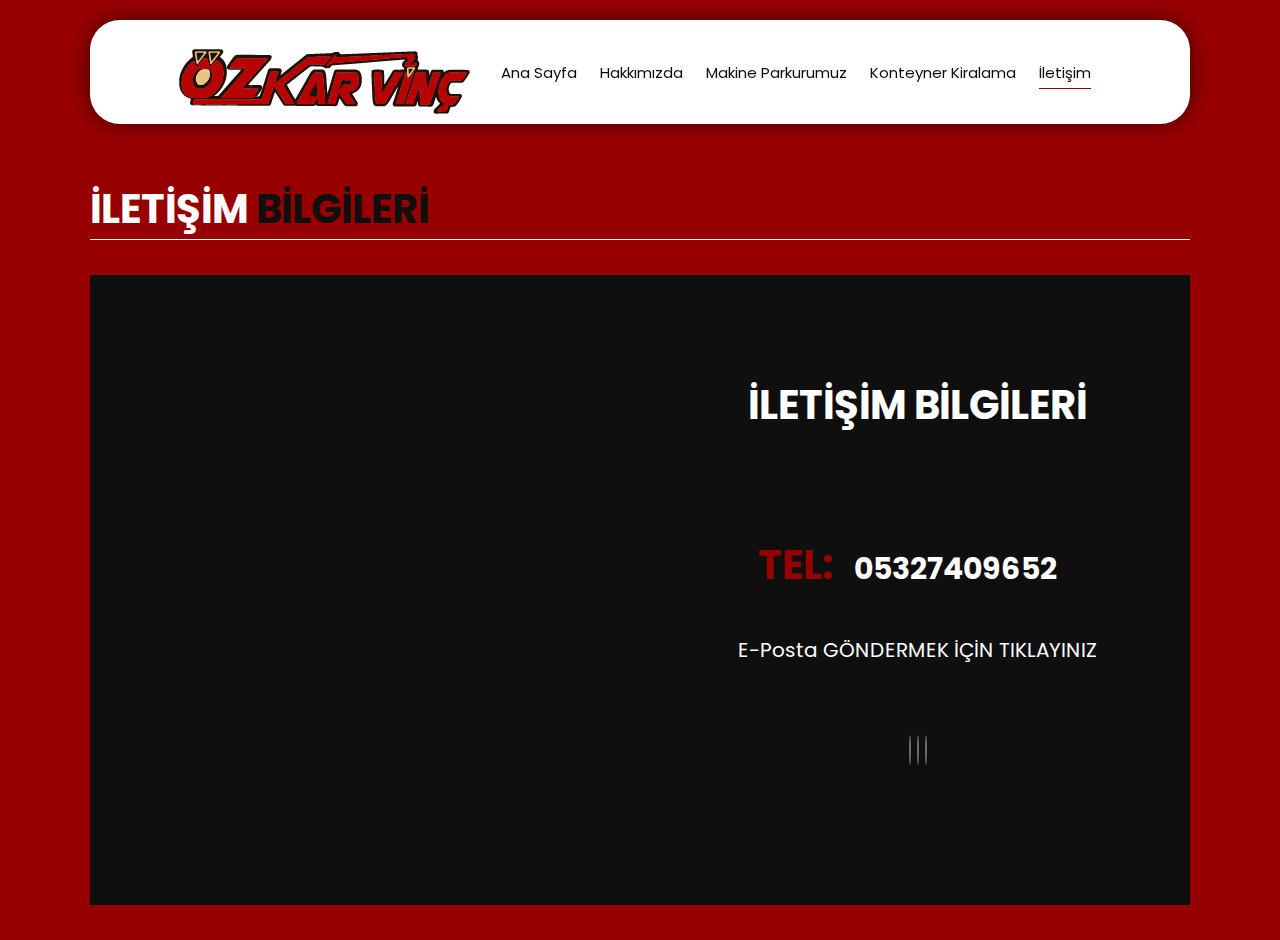
<file: iletisim.html>
<html lang="tr">
<head>
    <meta charset="UTF-8">
    <meta name="viewport" content="width=device-width, initial-scale=1.0">
    <!--!font-awesome u import ettim-->
    <link rel="stylesheet" href="https://cdnjs.cloudflare.com/ajax/libs/font-awesome/6.5.1/css/all.min.css" integrity="sha512-DTOQO9RWCH3ppGqcWaEA1BIZOC6xxalwEsw9c2QQeAIftl+Vegovlnee1c9QX4TctnWMn13TZye+giMm8e2LwA==" 
    crossorigin="anonymous" referrerpolicy="no-referrer" />

    <title>ÖZKAR VİNÇ</title>
    <meta name="description" content="Özkar Vinç ; İşinde uzman ekip için iletişim, 
    Konteyner ürünlerinde Kiralama, Taşıma, Nakliyat, Yükleme hizmetleri vermektedir.">
    <meta property="og:locale" content="tr_TR">
    <link rel="icon" href="resimler/logo.png" type="image">


    <link rel="stylesheet" href="iletisimstyle.css">
</head>
<body>
        <!--Header section start-->
        <section class="header">
            <a href="index.html" class="logo">
                <img src="resimler/logo.png" alt="özkar-vinç-logo">
            </a>
            <nav class="navbar">
                <a href="index.html" >Ana Sayfa</a>
                <a href="hakkımızda.html">Hakkımızda</a>
                <a href="parkur.html" id="parkur-btn">Makine Parkurumuz</a>
                <a href="konteyner.html">Konteyner Kiralama</a>
                <a href="iletisim.html" class="activ">İletişim</a>
                <div class="parkur-container ">
                    <a href="vinc75.html">75 Tonluk Vinç</a>
                    <a href="vinc30.html">30 Tonluk Vinç</a>
                    <a href="vinc10.html">10 Tonluk Vinç</a>
                 </div>
            </nav>
            <button id="menu-btn">
                 <i class="fas fa-bars"></i>
            </button>
            
        </section>
        <!--Header section end-->
    
        <!--İletişim section start-->
    <section class="iletisim">
        <h1 class="heading">
            İletişim <span>Bilgileri</span>
        </h1>
        <div class="row">
            <iframe class="map"
            src="https://www.google.com/maps/embed?pb=!1m14!1m8!1m3!1d12060.947145199782!2d29.2782219!3d40.910
            5538!3m2!1i1024!2i768!4f13.1!3m3!1m2!1s0x14cadb7d0ca500e9%3A0x8680d0226f9352a1!2zw5Z6IEthciBWaW7Dpw!5e0!3m2!1str!2str!4v1703271227246!5m2!1str!2str"
            loading="lazy" referrerpolicy="no-referrer-when-downgrade">
            </iframe> <!--Burda google haritalrdan konum aldım-->
       
            <div class="container">
                <div class="bilgiler">
                    <h4>İletişim Bilgileri</h4>
                    <h3><span>Tel:</span><a href="tel:05327409652">05327409652</a></h3>
                    
                </div>
                <div class="mail">
                    <a href="mailto:hasan52_karaca@outlook.com" class="fa-solid fa-envelope">  E-Posta GÖNDERMEK İÇİN TIKLAYINIZ</a>
                </div>
                <div class="sosyalMedya">
                    <a href="https://www.facebook.com/ozkarvinc/" class="fab fa-facebook" target="_blank"></a>
                    <a href="https://www.instagram.com/oz_kar_vinc/" class="fab fa-instagram" target="_blank"></a>
                    <a href="https://wa.me/5327409652" class="fab fa-whatsapp"></a>
                </div>
            </div>
        </div>
    </section>
    <!--İletişim section end-->

    <script src="script.js"></script>
</body>
</file>
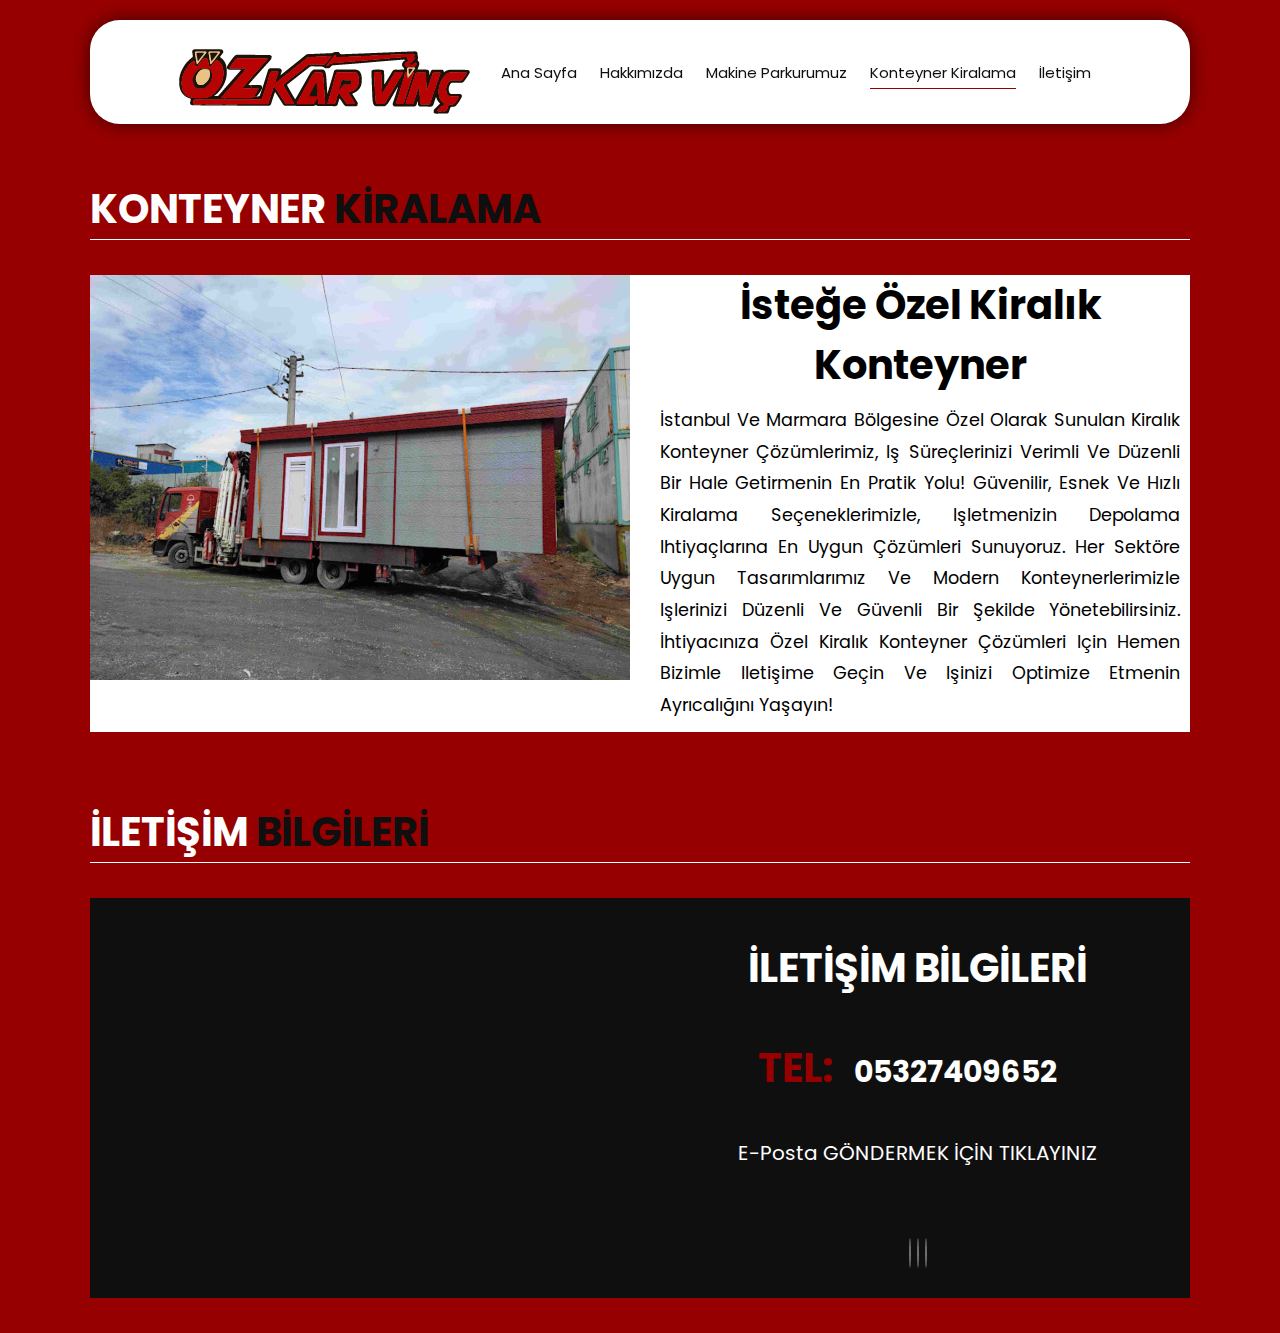
<file: konteyner.html>
<html lang="tr">
<head>
    <meta charset="UTF-8">
    <meta name="viewport" content="width=device-width, initial-scale=1.0">
    <!--!font-awesome u import ettim-->
    <link rel="stylesheet" href="https://cdnjs.cloudflare.com/ajax/libs/font-awesome/6.5.1/css/all.min.css" integrity="sha512-DTOQO9RWCH3ppGqcWaEA1BIZOC6xxalwEsw9c2QQeAIftl+Vegovlnee1c9QX4TctnWMn13TZye+giMm8e2LwA==" 
    crossorigin="anonymous" referrerpolicy="no-referrer" />

    <title>ÖZKAR VİNÇ</title>
    <meta name="description" content="Özkar Vinç ;  
    Konteyner ürünlerinde Kiralama, Konteyner taşıma , Konteyner yükleme hizmetleri vermektedir.">
    <meta property="og:locale" content="tr_TR">
    <link rel="icon" href="resimler/logo.png" type="image">


    <link rel="stylesheet" href="kontynerstyle.css">
</head>
<body>
     <!--Header section start-->
     <section class="header">
        <a href="index.html" class="logo">
            <img src="resimler/logo.png" alt="özkar-vinç-logo">
        </a>
        <nav class="navbar">
            <a href="index.html" >Ana Sayfa</a>
            <a href="hakkımızda.html">Hakkımızda</a>
            <a href="parkur.html" id="parkur-btn">Makine Parkurumuz</a>
            <a href="konteyner.html" class="activ">Konteyner Kiralama</a>
            <a href="iletisim.html">İletişim</a>
            <div class="parkur-container ">
                <a href="vinc75.html">75 Tonluk Vinç</a>
                <a href="vinc30.html">30 Tonluk Vinç</a>
                <a href="vinc10.html">10 Tonluk Vinç</a>
            </div>
        </nav>
        <button id="menu-btn">
             <i class="fas fa-bars"></i>
        </button>

    </section>
    <!--Header section end-->

     <!--Konteyner section start-->
     <section class="konteyner">
        <h1 class="heading">
            Konteyner <span>Kiralama</span>
        </h1>
        <div class="row">
            <div class="image">
                <img src="resimler/mankonteyner.jpg" alt="konteyner-kiralama">
            </div>
            <div class="content">
                <h3>İsteğe Özel Kiralık Konteyner</h3>
                <p>
                İstanbul ve Marmara bölgesine özel olarak sunulan
                kiralık konteyner çözümlerimiz, iş süreçlerinizi 
                verimli ve düzenli bir hale getirmenin en pratik yolu!
                Güvenilir, esnek ve hızlı kiralama seçeneklerimizle,
                işletmenizin depolama ihtiyaçlarına en uygun çözümleri 
                sunuyoruz. Her sektöre uygun tasarımlarımız ve modern 
                konteynerlerimizle işlerinizi düzenli ve güvenli bir 
                şekilde yönetebilirsiniz. İhtiyacınıza özel kiralık 
                konteyner çözümleri için hemen bizimle iletişime geçin 
                ve işinizi optimize etmenin ayrıcalığını yaşayın!
                </p>
                
            </div>
        </div>
        
    </section>
    <!--Konteyner section end-->

     <!--İletişim section start-->
     <section class="iletisim">
        <h1 class="heading">
            İletişim <span>Bilgileri</span>
        </h1>
        <div class="row">
            <iframe class="map"
            src="https://www.google.com/maps/embed?pb=!1m14!1m8!1m3!1d12060.947145199782!2d29.2782219!3d40.910
            5538!3m2!1i1024!2i768!4f13.1!3m3!1m2!1s0x14cadb7d0ca500e9%3A0x8680d0226f9352a1!2zw5Z6IEthciBWaW7Dpw!5e0!3m2!1str!2str!4v1703271227246!5m2!1str!2str"
            loading="lazy" referrerpolicy="no-referrer-when-downgrade">
            </iframe> <!--Burda google haritalrdan konum aldım-->
       
            <div class="container">
                <div class="bilgiler">
                    <h4>İletişim Bilgileri</h4>
                    <h3>
                        <span>Tel:</span><a href="tel:05327409652">05327409652</a>
                    </h3>  
                </div>
                <div class="mail">
                    <a href="mailto:hasan52_karaca@outlook.com" class="fa-solid fa-envelope">  E-Posta GÖNDERMEK İÇİN TIKLAYINIZ</a>
                </div>
                <div class="sosyalMedya">
                <a href="https://www.facebook.com/ozkarvinc/" class="fab fa-facebook" target="_blank"></a>
                <a href="https://www.instagram.com/oz_kar_vinc/" class="fab fa-instagram" target="_blank"></a>
                <a href="https://wa.me/5327409652" class="fab fa-whatsapp"></a>
                </div>
            </div>
        </div>
    </section>
    <!--İletişim section end-->


    <script src="script.js"></script>
</body>
</file>
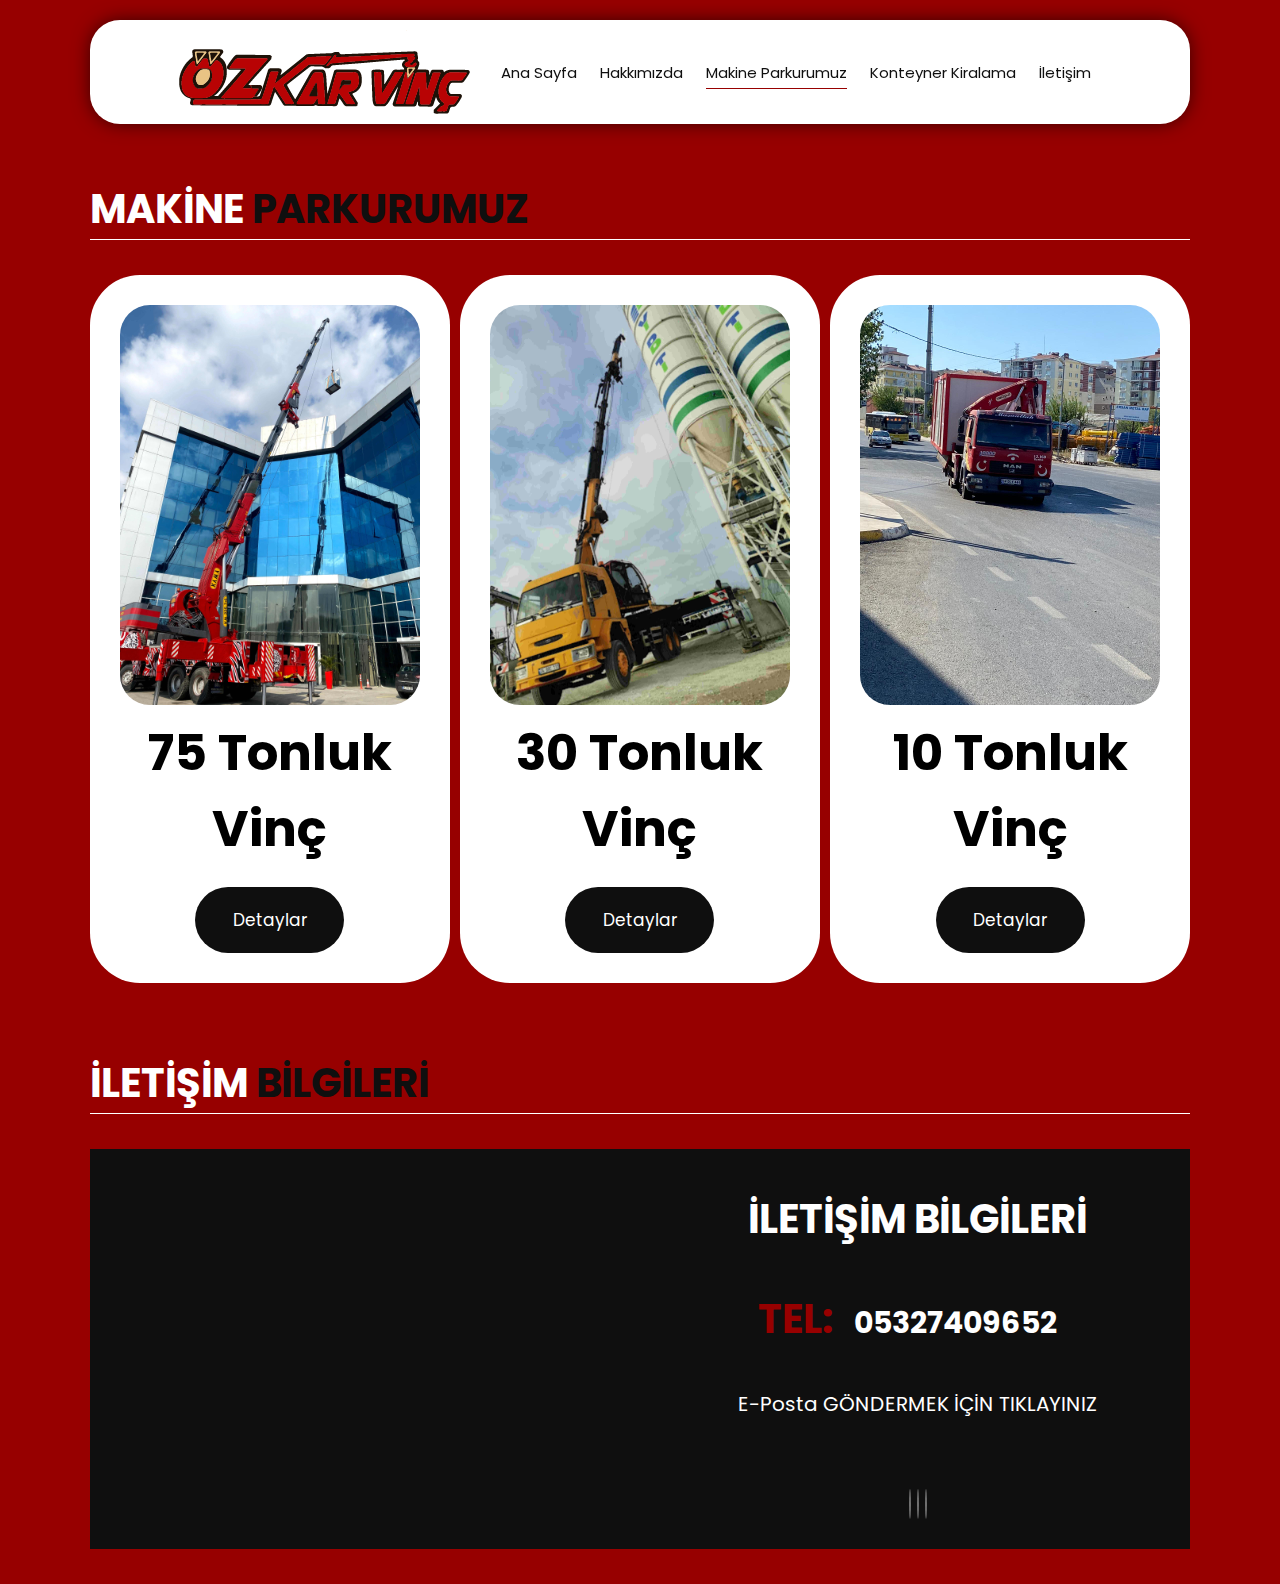
<file: parkur.html>
<html lang="tr">
<head>
    <meta charset="UTF-8">
    <meta name="viewport" content="width=device-width, initial-scale=1.0">
     <!--!font-awesome u import ettim-->
     <link rel="stylesheet" href="https://cdnjs.cloudflare.com/ajax/libs/font-awesome/6.5.1/css/all.min.css" integrity="sha512-DTOQO9RWCH3ppGqcWaEA1BIZOC6xxalwEsw9c2QQeAIftl+Vegovlnee1c9QX4TctnWMn13TZye+giMm8e2LwA==" 
     crossorigin="anonymous" referrerpolicy="no-referrer" />
 
     <title>ÖZKAR VİNÇ</title>
     <meta name="description" content="Özkar Vinç ; 75 Tonluk Vinç, 30 Tonluk Vinç, 10 Tonluk Vinç, Kamyonlu Vinç,">
    <meta property="og:locale" content="tr_TR">
     <link rel="icon" href="resimler/logo.png" type="image">
 
     <link rel="stylesheet" href="parkurstyle.css">
</head>
<body>
     <!--Header section start-->
     <section class="header">
        <a href="index.html" class="logo">
            <img src="resimler/logo.png" alt="özkar-vinç-logo">
        </a>
        <nav class="navbar">
            <a href="index.html" >Ana Sayfa</a>
            <a href="hakkımızda.html">Hakkımızda</a>
            <a href="parkur.html"class="activ" >Makine Parkurumuz</a>
            <a href="konteyner.html">Konteyner Kiralama</a>
            <a href="iletisim.html">İletişim</a>
        </nav>
        <button id="menu-btn">
             <i class="fas fa-bars"></i>
        </button>
       
    </section>
    <!--Header section end-->

    <!--Parkur section start-->
    <section class="parkur">
        <h1 class="heading">
            Makine <span>Parkurumuz</span>
        </h1>
        <div class="box-container">
            <div class="box">
                <div class="box-head">
                    <a href="vinc75.html"> 
                        <img src="resimler/75tonlukvinc2.jpg" alt="75-tonluk-vinç">
                    </a>
                    <h3> 75 Tonluk Vinç </h3>
                </div>
                <div class="box-button">
                    <a href="vinc75.html" class="btn">Detaylar</a>
                </div>
            </div>
            <div class="box">
                <div class="box-head">
                    <a href="vinc30.html">
                        <img src="resimler/30tonlukvinc3-.jpeg" alt="30-tonluk-vinç">
                    </a>
                    <h3>30 Tonluk Vinç</h3>
                </div>
                <div class="box-button">
                    <a href="vinc30.html" class="btn"> Detaylar</a>
                </div>
            </div>
            <div class="box">
                <div class="box-head">
                    <a href="vinc10.html"> 
                        <img src="resimler/10tonlukvinc.jpg" alt="10-tonluk-vinc">
                    </a>
                    <h3>10 Tonluk Vinç</h3>
                </div>
                <div>
                    <a href="vinc10.html" class="btn"> Detaylar</a>
                </div>
            </div>
        </div>
    </section>
    <!--Parkur section end-->

     <!--İletişim section start-->
     <section class="iletisim">
        <h1 class="heading">
            İletişim <span>Bilgileri</span>
        </h1>
        <div class="row">
            <iframe class="map"
            src="https://www.google.com/maps/embed?pb=!1m14!1m8!1m3!1d12060.947145199782!2d29.2782219!3d40.910
            5538!3m2!1i1024!2i768!4f13.1!3m3!1m2!1s0x14cadb7d0ca500e9%3A0x8680d0226f9352a1!2zw5Z6IEthciBWaW7Dpw!5e0!3m2!1str!2str!4v1703271227246!5m2!1str!2str"
            loading="lazy" referrerpolicy="no-referrer-when-downgrade">
            </iframe> <!--Burda google haritalrdan konum aldım-->
       
            <div class="container">
                <div class="bilgiler">
                    <h4>İletişim Bilgileri</h4>
                    <h3>
                        <span>Tel:</span><a href="tel:05327409652">05327409652</a>
                    </h3>  
                </div>
                <div class="mail">
                    <a href="mailto:hasan52_karaca@outlook.com" class="fa-solid fa-envelope">  E-Posta GÖNDERMEK İÇİN TIKLAYINIZ</a>
                </div>
                <div class="sosyalMedya">
                <a href="https://www.facebook.com/ozkarvinc/" class="fab fa-facebook" target="_blank"></a>
                <a href="https://www.instagram.com/oz_kar_vinc/" class="fab fa-instagram" target="_blank"></a>
                <a href="https://wa.me/5327409652" class="fab fa-whatsapp"></a>
                </div>
            </div>
        </div>
    </section>
    <!--İletişim section end-->


    <script src="script.js"></script>

</body>
</html>
</file>
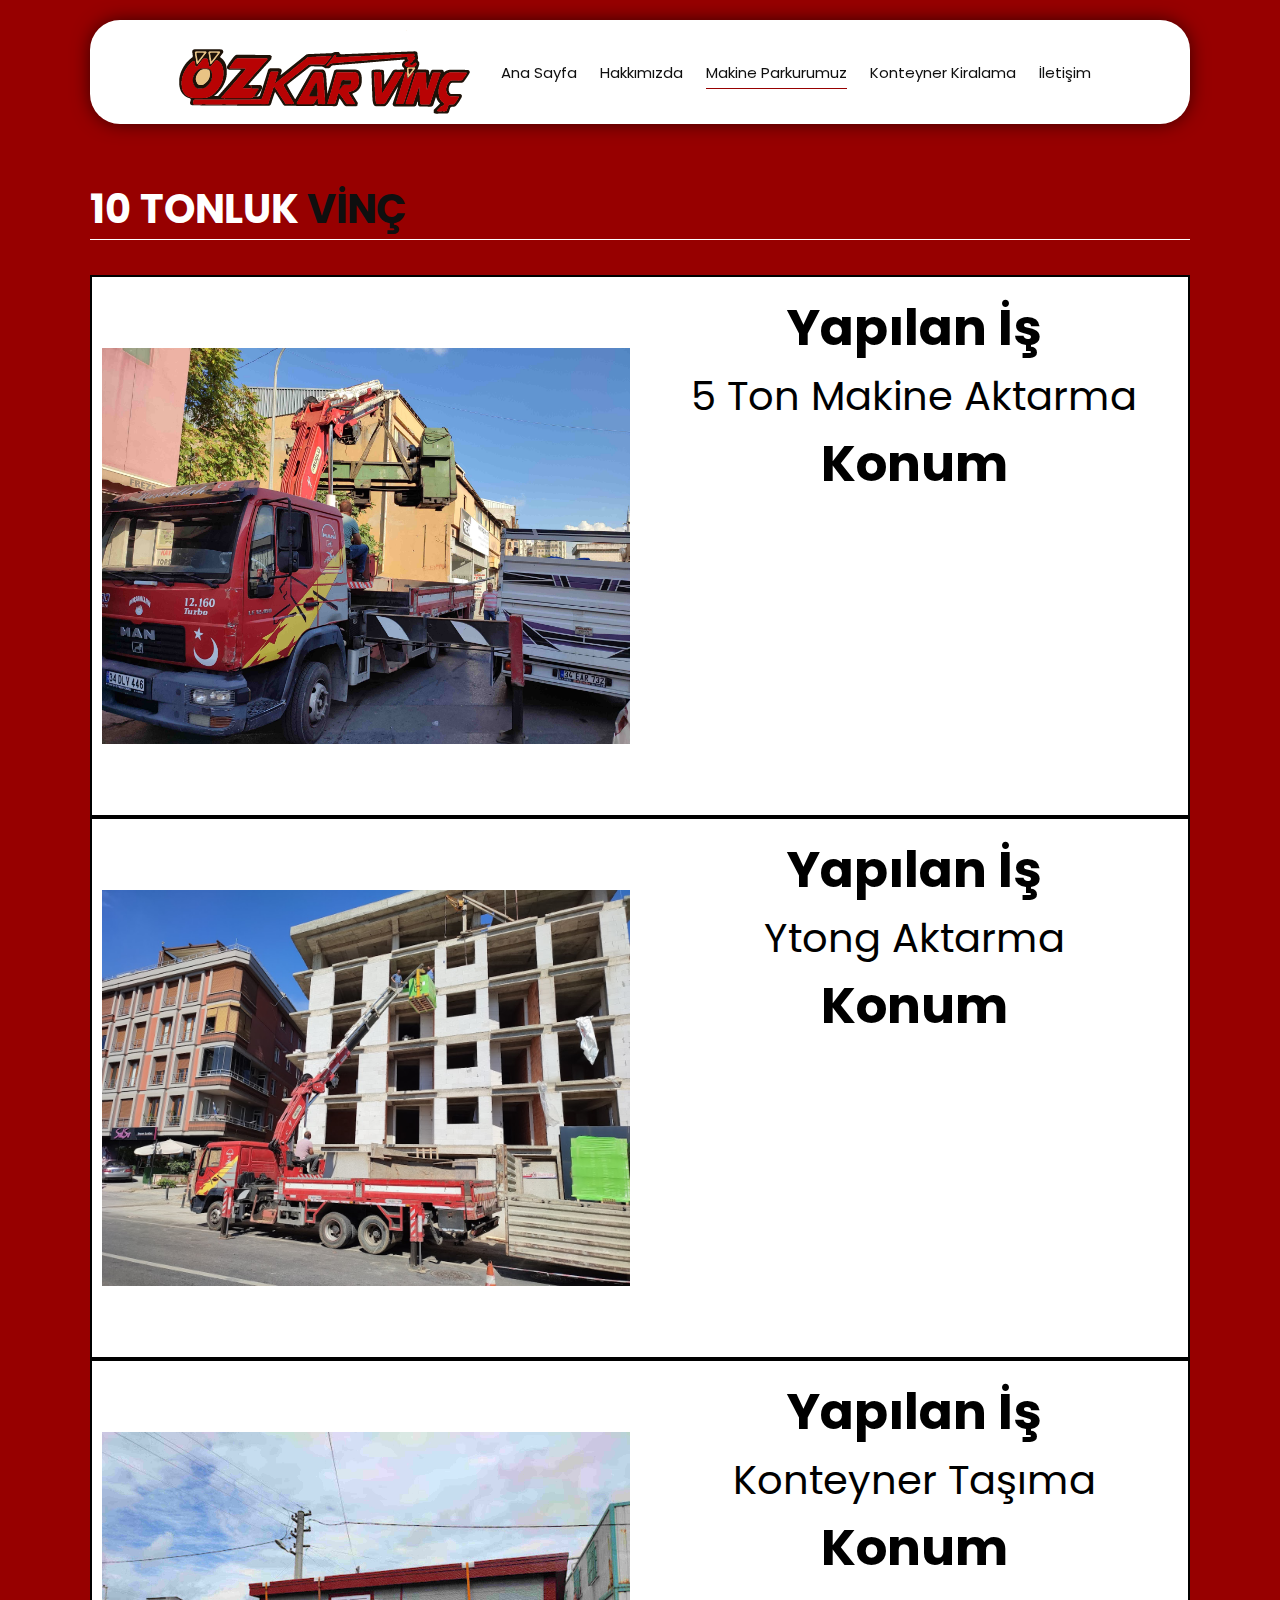
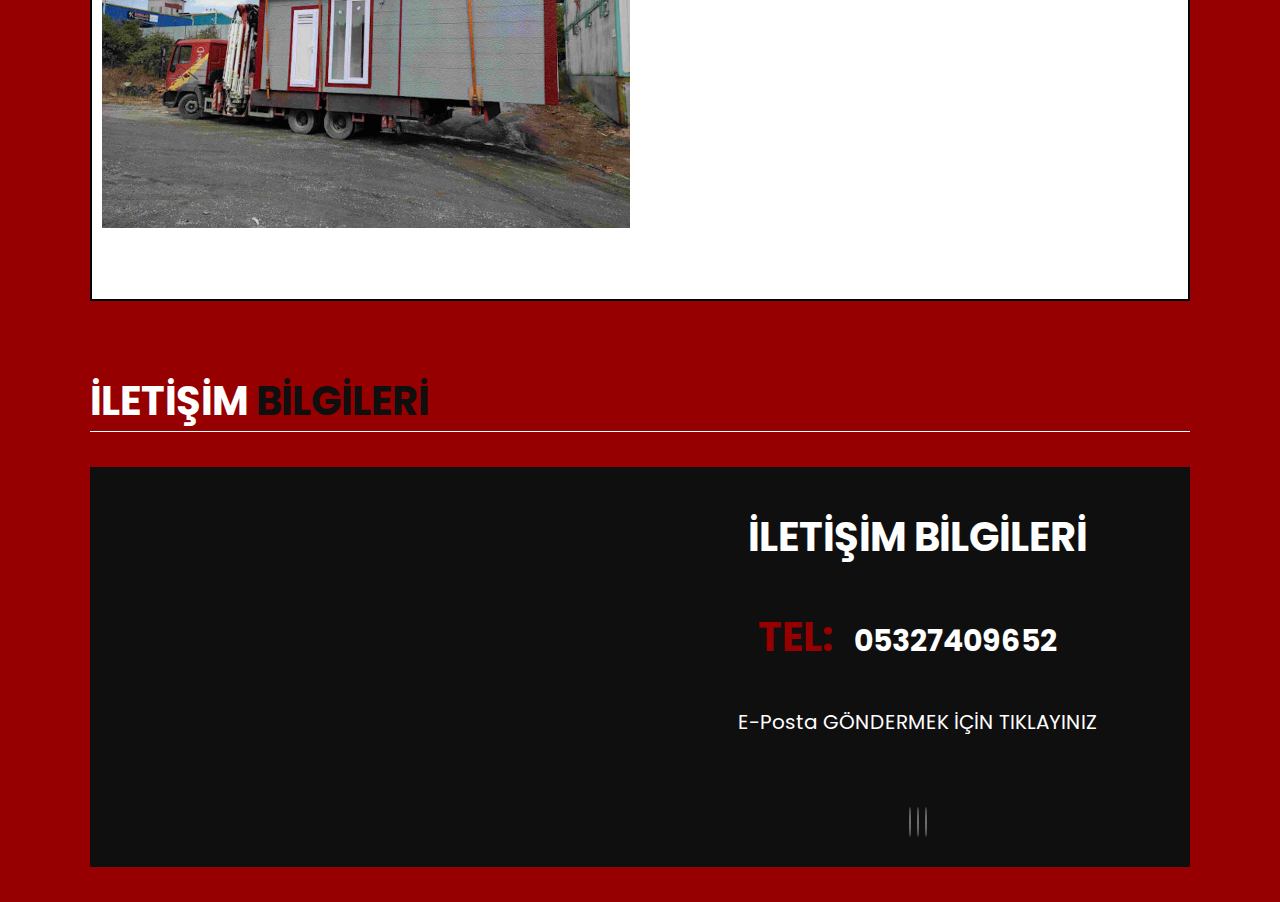
<file: vinc10.html>
<html lang="tr">
<head>
    <meta charset="UTF-8">
    <meta name="viewport" content="width=device-width, initial-scale=1.0">
    <!--!font-awesome u import ettim-->
    <link rel="stylesheet" href="https://cdnjs.cloudflare.com/ajax/libs/font-awesome/6.5.1/css/all.min.css" integrity="sha512-DTOQO9RWCH3ppGqcWaEA1BIZOC6xxalwEsw9c2QQeAIftl+Vegovlnee1c9QX4TctnWMn13TZye+giMm8e2LwA==" 
    crossorigin="anonymous" referrerpolicy="no-referrer" />

    <title>ÖZKAR VİNÇ</title>
    <meta name="description" content="Özkar Vinç ; 10 Tonluk Vinç, Makine,Konteyner ürünlerinde Kiralama, Taşıma, Nakliyat, Yükleme hizmetleri vermektedir.">
    <meta property="og:locale" content="tr_TR">
    <link rel="icon" href="resimler/logo.png" type="image">


    <link rel="stylesheet" href="vincparkuraltstyle.css">
</head>
<body>
        <!--Header section start-->
     <section class="header">
        <a href="index.html" class="logo">
            <img src="resimler/logo.png" alt="özkar-vinç-logo">
        </a>
        <nav class="navbar">
            <a href="index.html" >Ana Sayfa</a>
            <a href="hakkımızda.html">Hakkımızda</a>
            <a href="parkur.html" id="parkur-btn" class="activ">Makine Parkurumuz</a>
            <a href="konteyner.html">Konteyner Kiralama</a>
            <a href="iletisim.html" >İletişim</a>
            <div class="parkur-container ">
                <a href="vinc75.html">75 Tonluk Vinç</a>
                <a href="vinc30.html">30 Tonluk Vinç</a>
                <a href="vinc10.html">10 Tonluk Vinç</a>
             </div>
        </nav>
        <button id="menu-btn">
             <i class="fas fa-bars"></i>
        </button>
            
    </section>
        <!--Header section end-->

        <!--detay section start-->
    <section class="detay">
        <h1 class="heading">10 TONLUK <span>VİNÇ</span> </h1>
        <div class="yapilanIsler">
            <div class="is1">
                    <div class="resim">
                        <img src="resimler/manmakine.jpg" alt="Kadıkoy-kosk-aktarma-75-tonluk-vinc">
                    </div>
                    <div class="bilgi">
                        <h3>Yapılan İş </h3>
                        <p>5 Ton Makine Aktarma</p>
                        <h3>Konum</h3>    
                        <iframe src="https://www.google.com/maps/embed?pb=!1m18!1m12!1m3!1d3016.3492594929126!2d29.235465499999997!3d40.88615299999999!2m3!1f0!2f0!3f0!3m2!1i1024!2i768!4f13.1!3m3!1m2!1s0x14cadcaa7963f473%3A0x30f30f07e41eaa6!2sBah%C3%A7elievler%2C%20Pendik%20Sanayi%20Sitesi%2C%2034893%20Pendik%2F%C4%B0stanbul!5e0!3m2!1str!2str!4v1704112311691!5m2!1str!2str" 
                         style="border:0;" allowfullscreen="" loading="lazy" referrerpolicy="no-referrer-when-downgrade"></iframe>
                    </div>
            </div>
            <div class="is2">
                    <div class="resim">
                        <img src="resimler/manYtong.jpeg" alt="Pendik-50-metre-Kule-Vinç-Montaj">
                    </div>
                    <div class="bilgi">
                        <h3>Yapılan İş </h3>
                        <p>Ytong Aktarma</p>
                        <h3>Konum</h3>
                        <div class="konum">
                            <iframe src="https://www.google.com/maps/embed?pb=!1m16!1m12!1m3!1d1553.8876267528929!2d29.22428173458495!3d40.877926449756714!2m3!1f0!2f0!3f0!3m2!1i1024!2i768!4f13.1!2m1!1sPendik%20palmiye%20!5e0!3m2!1str!2str!4v1704112431766!5m2!1str!2str"
                             style="border:0;" allowfullscreen="" loading="lazy" referrerpolicy="no-referrer-when-downgrade"></iframe>
                        </div>   
                    </div>
            </div>
            <div class="is3">
                    <div class="resim">
                        <img src="resimler/mankonteyner.jpg" alt="Sile-Eskavatorİndirme-75-tonluk-vinc">
                    </div>
                    <div class="bilgi">
                        <h3>Yapılan İş </h3>
                        <p>Konteyner Taşıma</p>
                        <h3>Konum</h3>
                        <div class="konum">
                            <iframe src="https://www.google.com/maps/embed?pb=!1m14!1m12!1m3!1d188.54446117165034!2d29.436114168811336!3d40.87820774768096!2m3!1f0!2f0!3f0!3m2!1i1024!2i768!4f13.1!5e0!3m2!1str!2str!4v1704112611558!5m2!1str!2str" 
                             style="border:0;" allowfullscreen="" loading="lazy" referrerpolicy="no-referrer-when-downgrade"></iframe>
                        </div>   
                    </div>
            </div>
         
        </div>
    </section>

     <!--İletişim section start-->
     <section class="iletisim">
        <h1 class="heading">
            İletişim <span>Bilgileri</span>
        </h1>
        <div class="row">
            <iframe class="map"
            src="https://www.google.com/maps/embed?pb=!1m14!1m8!1m3!1d12060.947145199782!2d29.2782219!3d40.910
            5538!3m2!1i1024!2i768!4f13.1!3m3!1m2!1s0x14cadb7d0ca500e9%3A0x8680d0226f9352a1!2zw5Z6IEthciBWaW7Dpw!5e0!3m2!1str!2str!4v1703271227246!5m2!1str!2str"
            loading="lazy" referrerpolicy="no-referrer-when-downgrade">
            </iframe> <!--Burda google haritalrdan konum aldım-->
       
            <div class="container">
                <div class="bilgiler">
                    <h4>İletişim Bilgileri</h4>
                    <h3>
                        <span>Tel:</span><a href="tel:05327409652">05327409652</a>
                    </h3>  
                </div>
                <div class="mail">
                    <a href="mailto:hasan52_karaca@outlook.com" class="fa-solid fa-envelope">  E-Posta GÖNDERMEK İÇİN TIKLAYINIZ</a>
                </div>
                <div class="sosyalMedya">
                <a href="https://www.facebook.com/ozkarvinc/" class="fab fa-facebook" target="_blank"></a>
                <a href="https://www.instagram.com/oz_kar_vinc/" class="fab fa-instagram" target="_blank"></a>
                <a href="https://wa.me/5327409652" class="fab fa-whatsapp"></a>
                </div>
            </div>
        </div>
    </section>
    <!--İletişim section end-->


    <script src="script.js"></script>
</body>
</file>
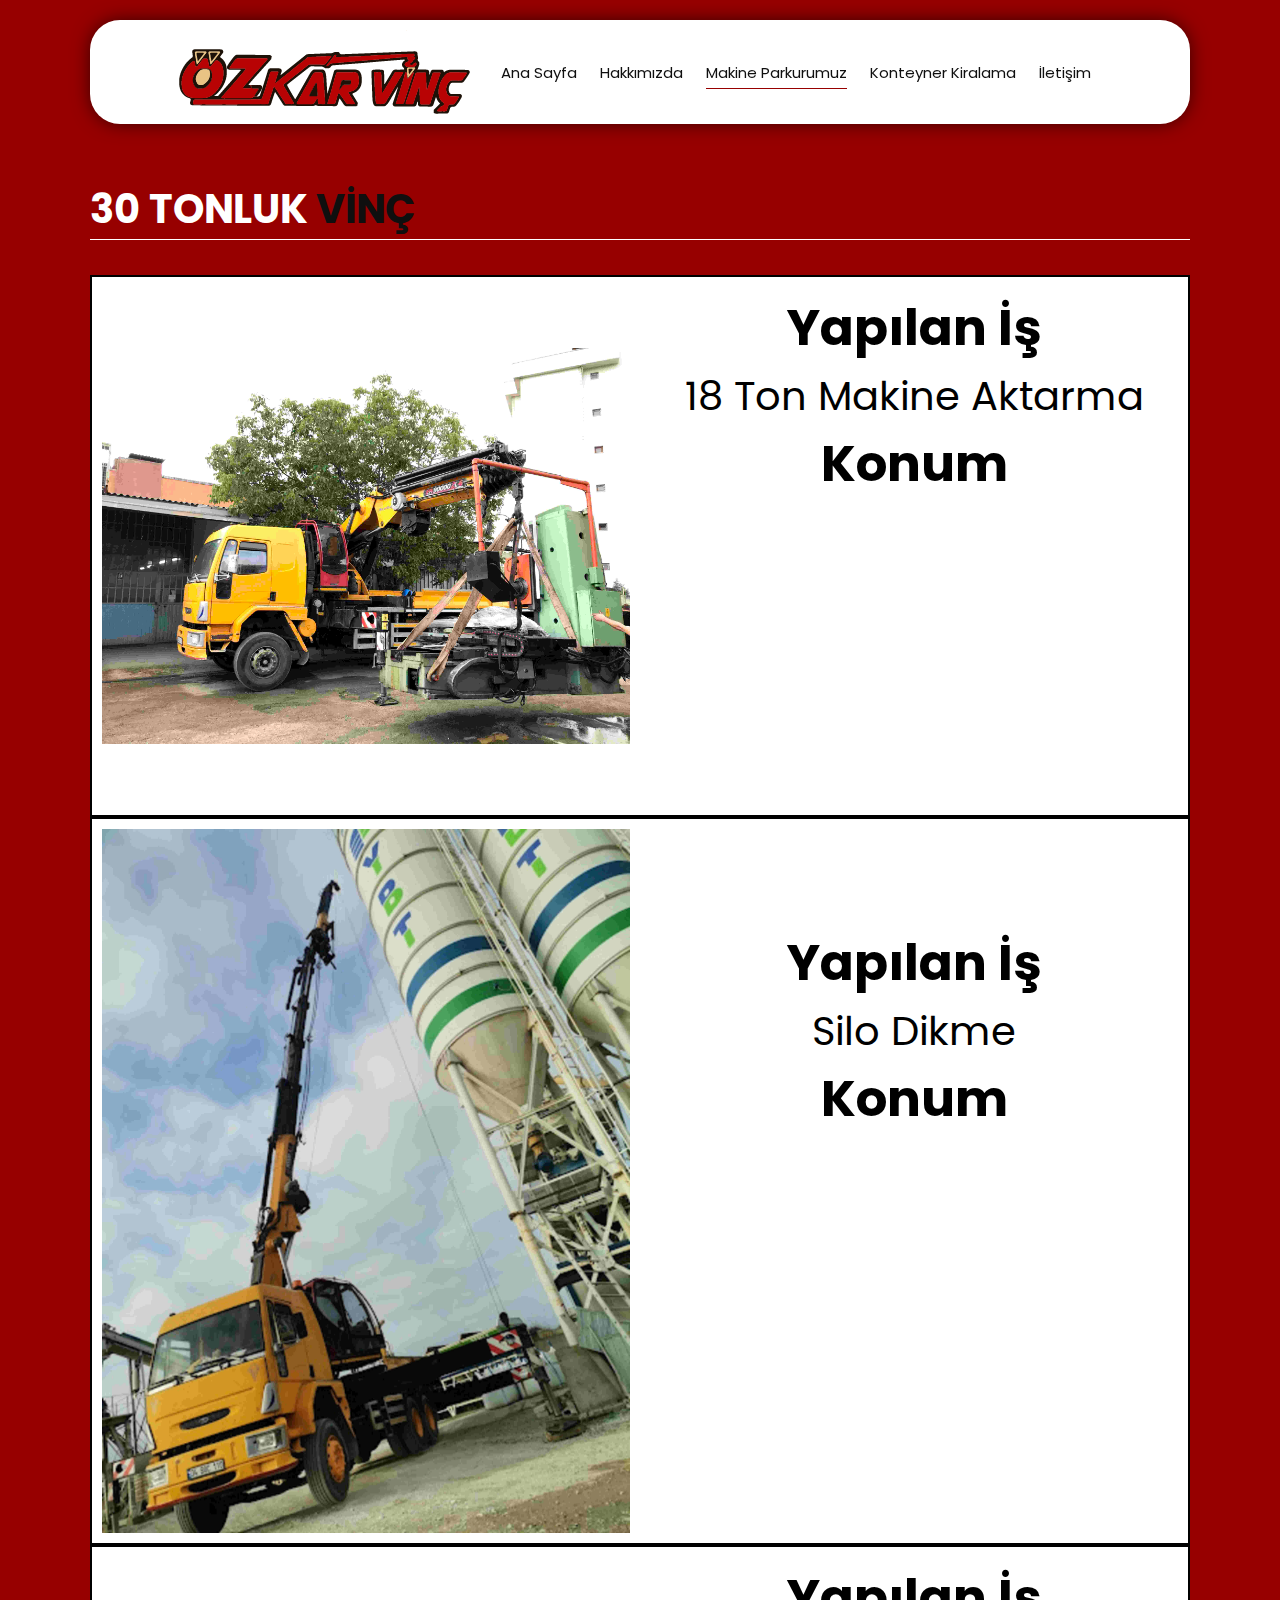
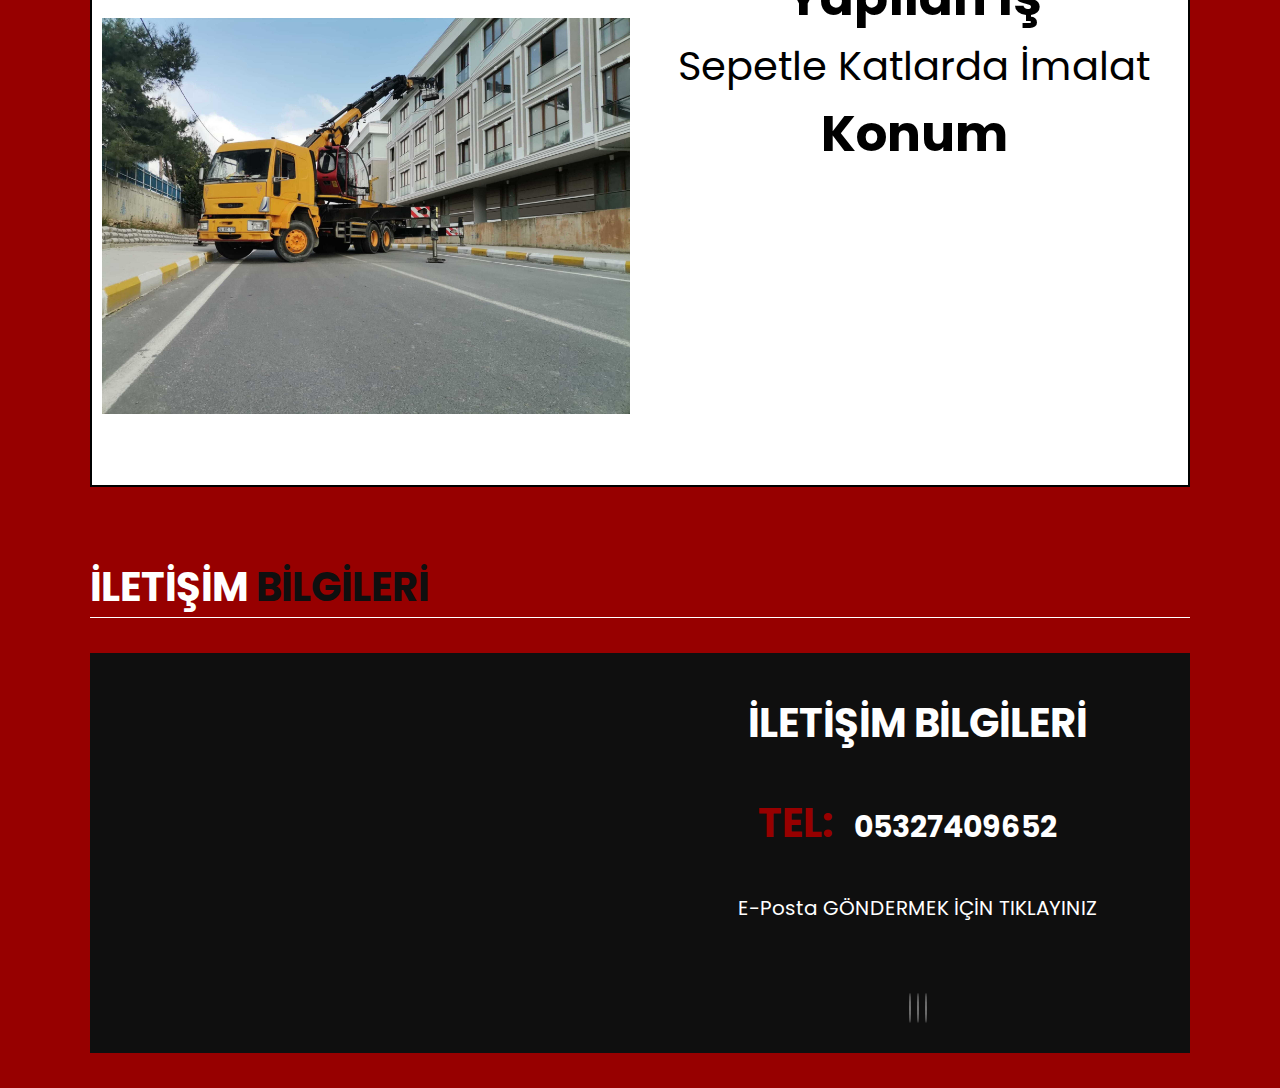
<file: vinc30.html>
<html lang="tr">
<head>
    <meta charset="UTF-8">
    <meta name="viewport" content="width=device-width, initial-scale=1.0">
    <!--!font-awesome u import ettim-->
    <link rel="stylesheet" href="https://cdnjs.cloudflare.com/ajax/libs/font-awesome/6.5.1/css/all.min.css" integrity="sha512-DTOQO9RWCH3ppGqcWaEA1BIZOC6xxalwEsw9c2QQeAIftl+Vegovlnee1c9QX4TctnWMn13TZye+giMm8e2LwA==" 
    crossorigin="anonymous" referrerpolicy="no-referrer" />

    <title>ÖZKAR VİNÇ</title>
    <meta name="description" content="Özkar Vinç ; 30 Tonluk Vinç, Makine, Konteyner, İnşaat malzemeleri Taşıma, Nakliyat, Yükleme hizmetleri vermektedir.">
    <meta property="og:locale" content="tr_TR">
    <link rel="icon" href="resimler/logo.png" type="image">


    <link rel="stylesheet" href="vincparkuraltstyle.css">
</head>
<body>
        <!--Header section start-->
     <section class="header">
        <a href="index.html" class="logo">
            <img src="resimler/logo.png" alt="özkar-vinç-logo">
        </a>
        <nav class="navbar">
            <a href="index.html" >Ana Sayfa</a>
            <a href="hakkımızda.html">Hakkımızda</a>
            <a href="parkur.html" id="parkur-btn" class="activ">Makine Parkurumuz</a>
            <a href="konteyner.html">Konteyner Kiralama</a>
            <a href="iletisim.html" >İletişim</a>
            <div class="parkur-container ">
                <a href="vinc75.html">75 Tonluk Vinç</a>
                <a href="vinc30.html">30 Tonluk Vinç</a>
                <a href="vinc10.html">10 Tonluk Vinç</a>
             </div>
        </nav>
        <button id="menu-btn">
             <i class="fas fa-bars"></i>
        </button>
            
    </section>
        <!--Header section end-->

        <!--detay section start-->
    <section class="detay">
        <h1 class="heading">30 TONLUK <span>VİNÇ</span> </h1>
        <div class="yapilanIsler">
            <div class="is1">
                    <div class="resim">
                        <img src="resimler/30tonlukvinc2yatay.jpg" alt="Kadıkoy-kosk-aktarma-75-tonluk-vinc">
                    </div>
                    <div class="bilgi">
                        <h3>Yapılan İş </h3>
                        <p>18 Ton Makine Aktarma</p>
                        <h3>Konum</h3>    
                        <iframe src="https://www.google.com/maps/embed?pb=!1m14!1m8!1m3!1d12062.675766987462!2d29.2992476!3d40.9010764!3m2!1i1024!2i768!4f13.1!3m3!1m2!1s0x14cadbb662605d71%3A0xa23ba4978d21adb2!2sKurtk%C3%B6y%20Sanayi%20Sitesi!5e0!3m2!1str!2str!4v1704111257142!5m2!1str!2str" 
                         style="border:0;" allowfullscreen="" loading="lazy" 
                         referrerpolicy="no-referrer-when-downgrade"></iframe> 
                    </div>
            </div>
            <div class="is2">
                    <div class="resim">
                        <img src="resimler/30tonlukvinc3-.jpeg" alt="Pendik-50-metre-Kule-Vinç-Montaj">
                    </div>
                    <div class="bilgi">
                        <h3>Yapılan İş </h3>
                        <p>Silo Dikme</p>
                        <h3>Konum</h3>
                        <div class="konum">
                            <iframe src="https://www.google.com/maps/embed?pb=!1m18!1m12!1m3!1d10561.037021372249!2d29.38363130282379!3d40.888333193867126!2m3!1f0!2f0!3f0!3m2!1i1024!2i768!4f13.1!3m3!1m2!1s0x14cad9a716174373%3A0x1df73419f1930424!2zVHV6bGEvxLBzdGFuYnVs!5e0!3m2!1str!2str!4v1704111448745!5m2!1str!2str" 
                             style="border:0;" allowfullscreen="" loading="lazy" referrerpolicy="no-referrer-when-downgrade"></iframe>
                        </div>   
                    </div>
            </div>
            <div class="is3">
                    <div class="resim">
                        <img src="resimler/30tonlukvincyatayy.jpeg" alt="Sile-Eskavatorİndirme-75-tonluk-vinc">
                    </div>
                    <div class="bilgi">
                        <h3>Yapılan İş </h3>
                        <p>Sepetle katlarda İmalat</p>
                        <h3>Konum</h3>
                        <div class="konum">
                            <iframe src="https://www.google.com/maps/embed?pb=!1m18!1m12!1m3!1d3014.580374738179!2d29.30100390919886!3d40.92494579672636!2m3!1f0!2f0!3f0!3m2!1i1024!2i768!4f13.1!3m3!1m2!1s0x14cada6ac98f7e21%3A0xaf07f24155a509b5!2sYeni%C5%9Fehir%20%C5%9Eehit%20Abdullatif%20T%C3%BCrkgezer%20Polis%20Merkezi%20Amirli%C4%9Fi!5e0!3m2!1str!2str!4v1704111516762!5m2!1str!2str" 
                             style="border:0;" allowfullscreen="" loading="lazy" referrerpolicy="no-referrer-when-downgrade"></iframe>
                        </div>   
                    </div>
            </div>
         
        </div>
    </section>

     <!--İletişim section start-->
     <section class="iletisim">
        <h1 class="heading">
            İletişim <span>Bilgileri</span>
        </h1>
        <div class="row">
            <iframe class="map"
            src="https://www.google.com/maps/embed?pb=!1m14!1m8!1m3!1d12060.947145199782!2d29.2782219!3d40.910
            5538!3m2!1i1024!2i768!4f13.1!3m3!1m2!1s0x14cadb7d0ca500e9%3A0x8680d0226f9352a1!2zw5Z6IEthciBWaW7Dpw!5e0!3m2!1str!2str!4v1703271227246!5m2!1str!2str"
            loading="lazy" referrerpolicy="no-referrer-when-downgrade">
            </iframe> <!--Burda google haritalrdan konum aldım-->
       
            <div class="container">
                <div class="bilgiler">
                    <h4>İletişim Bilgileri</h4>
                    <h3>
                        <span>Tel:</span><a href="tel:05327409652">05327409652</a>
                    </h3>  
                </div>
                <div class="mail">
                    <a href="mailto:hasan52_karaca@outlook.com" class="fa-solid fa-envelope">  E-Posta GÖNDERMEK İÇİN TIKLAYINIZ</a>
                </div>
                <div class="sosyalMedya">
                <a href="https://www.facebook.com/ozkarvinc/" class="fab fa-facebook" target="_blank"></a>
                <a href="https://www.instagram.com/oz_kar_vinc/" class="fab fa-instagram" target="_blank"></a>
                <a href="https://wa.me/5327409652" class="fab fa-whatsapp"></a>
                </div>
            </div>
        </div>
    </section>
    <!--İletişim section end-->


    <script src="script.js"></script>
</body>
</file>
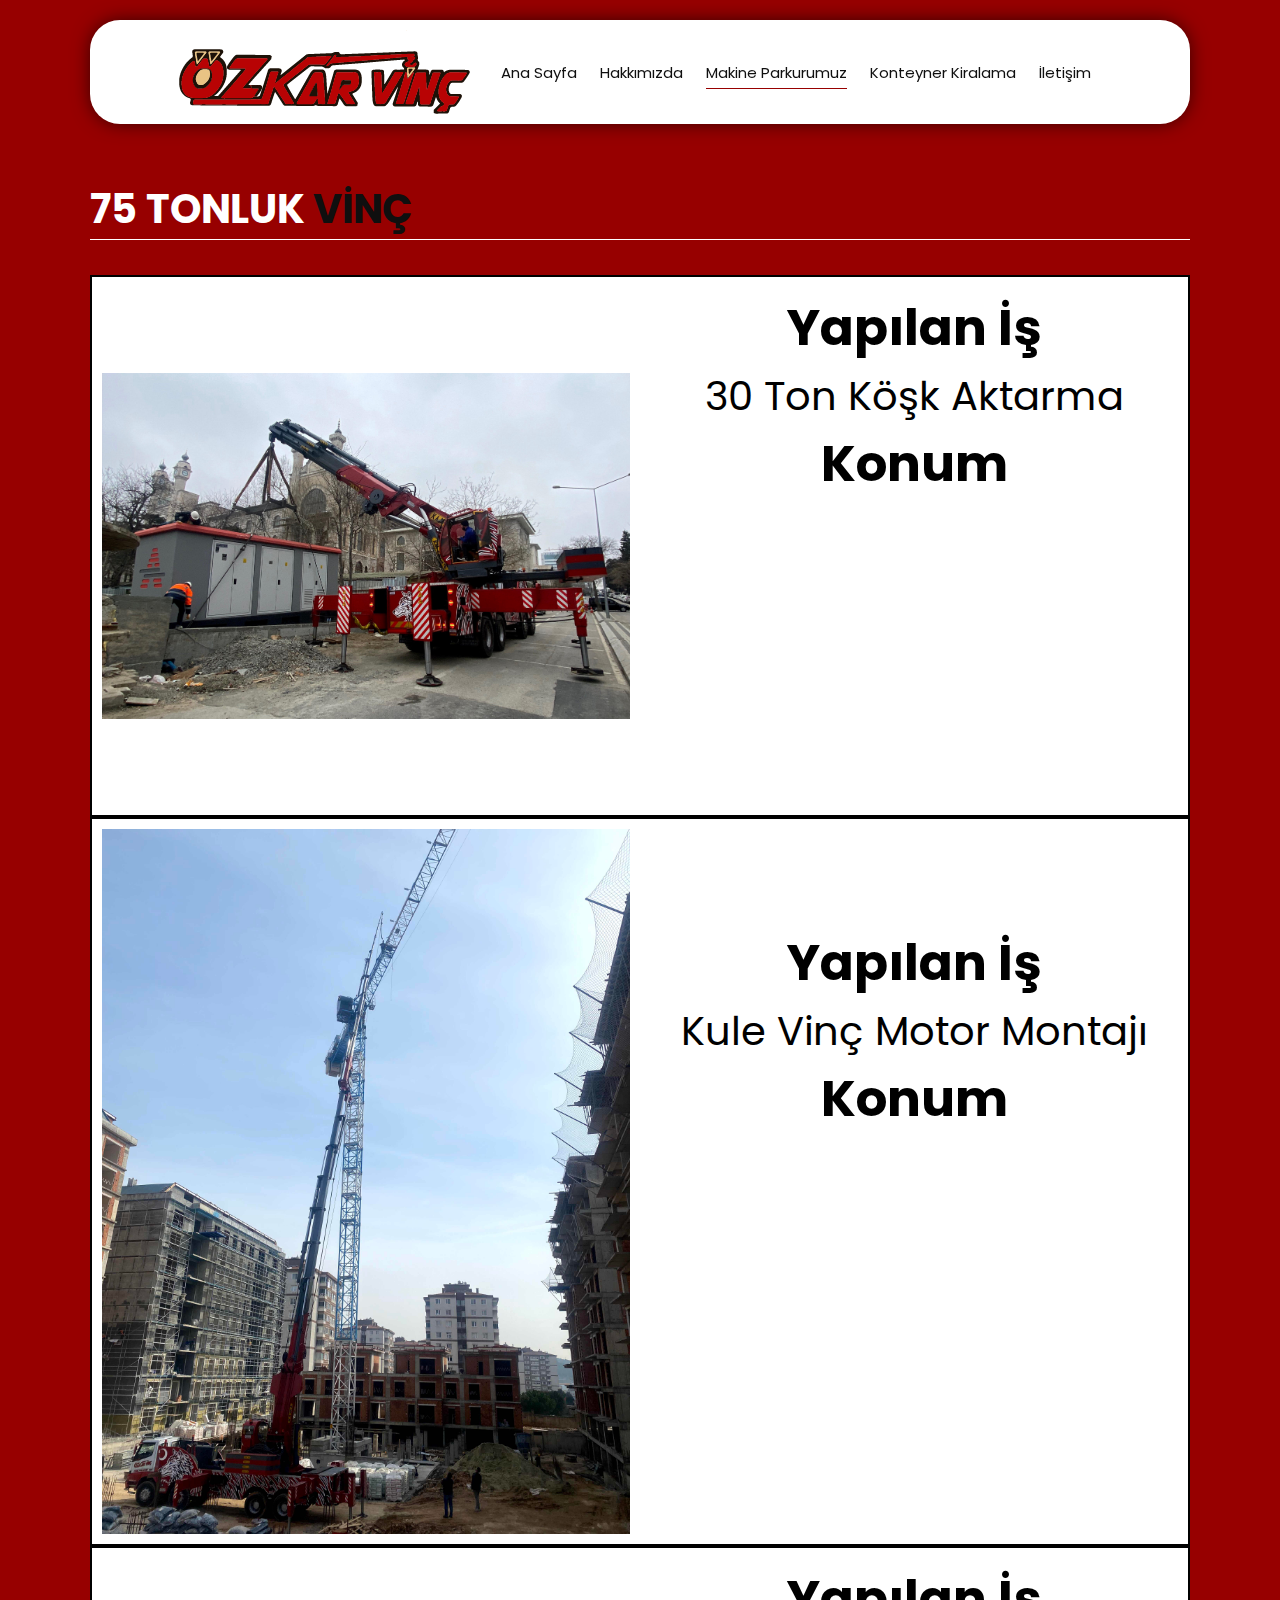
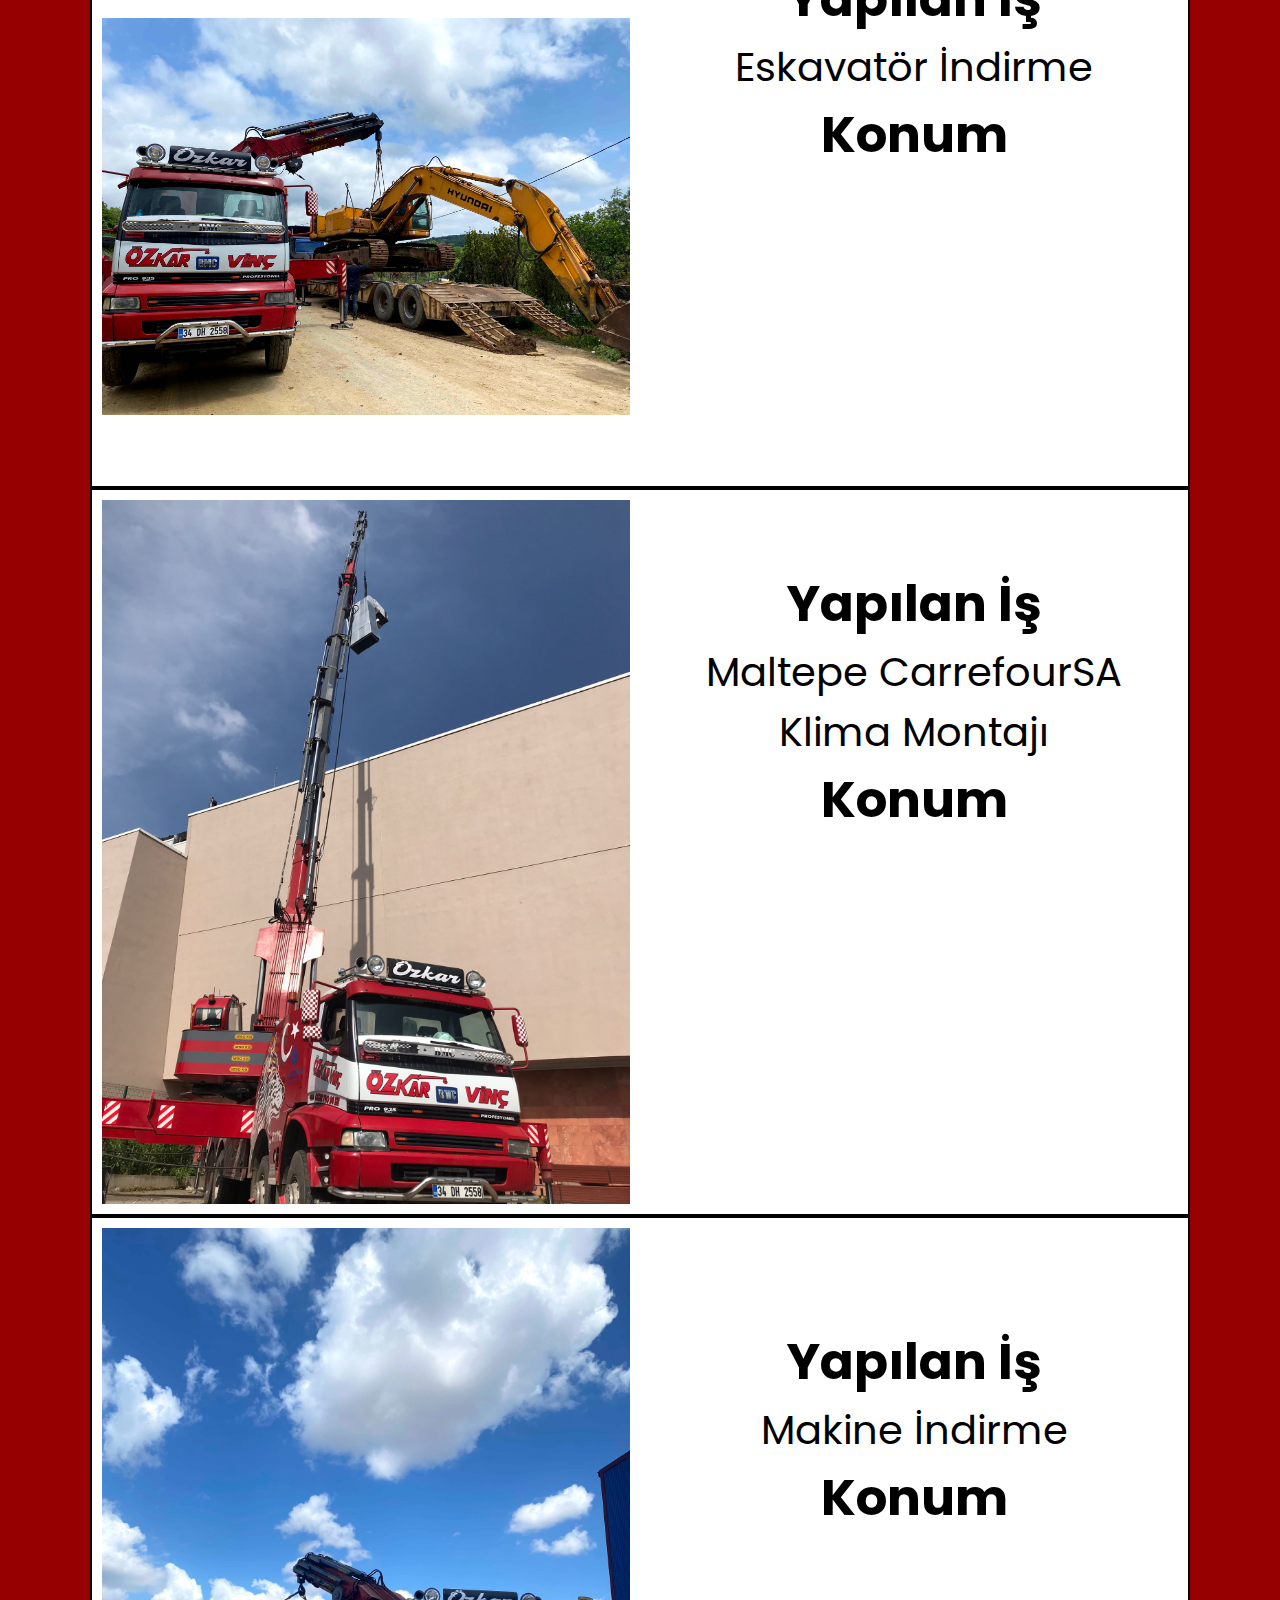
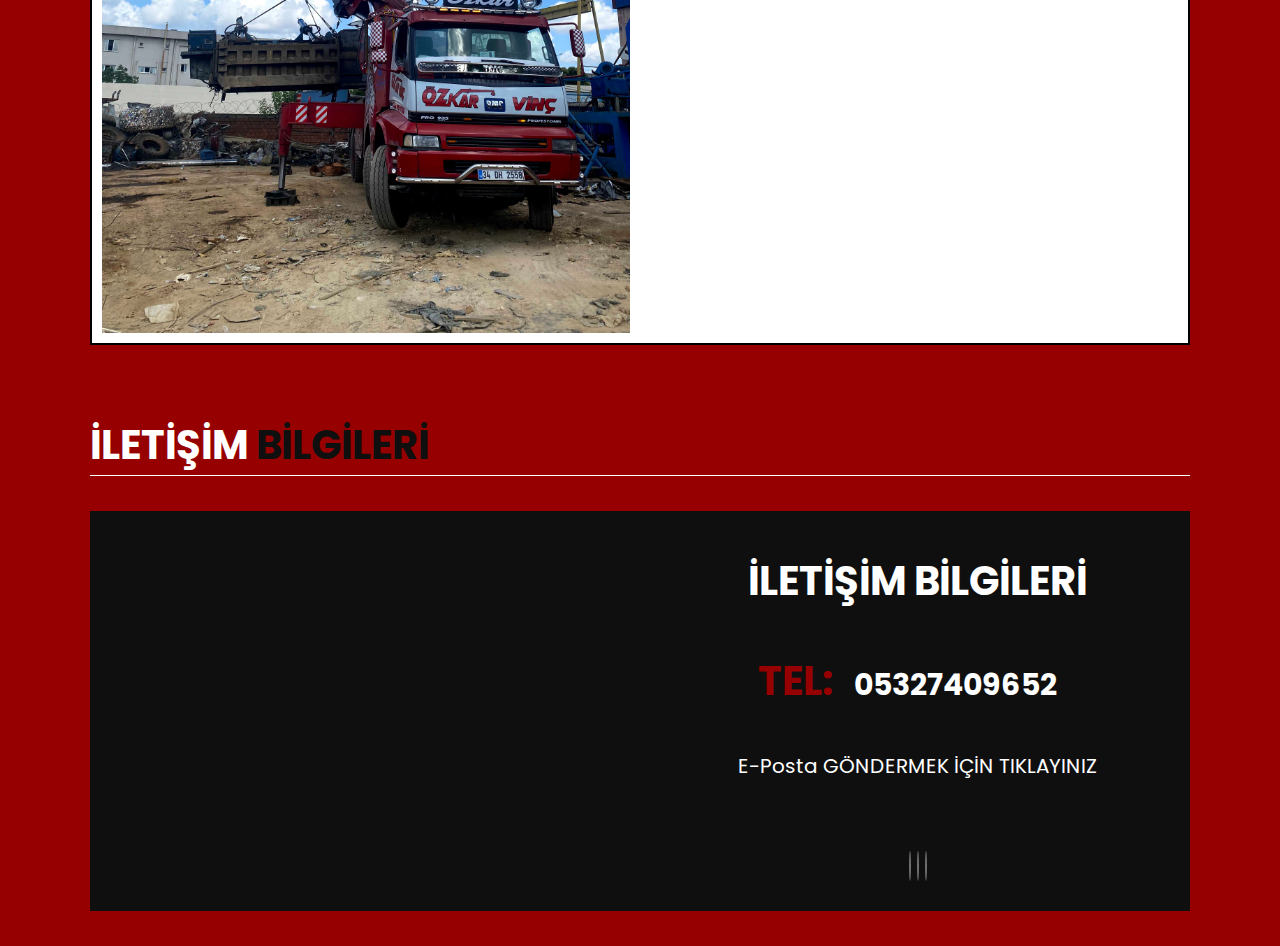
<file: vinc75.html>
<html lang="tr">
<head>
    <meta charset="UTF-8">
    <meta name="viewport" content="width=device-width, initial-scale=1.0">
    <!--!font-awesome u import ettim-->
    <link rel="stylesheet" href="https://cdnjs.cloudflare.com/ajax/libs/font-awesome/6.5.1/css/all.min.css" integrity="sha512-DTOQO9RWCH3ppGqcWaEA1BIZOC6xxalwEsw9c2QQeAIftl+Vegovlnee1c9QX4TctnWMn13TZye+giMm8e2LwA==" 
    crossorigin="anonymous" referrerpolicy="no-referrer" />

    <title>ÖZKAR VİNÇ</title>
    <meta name="description" content="Özkar Vinç ; 75 Tonluk Vinç, Makine, Konteyner, İnşaat malzemeleri, Köşk, Nakliyat, Yükleme hizmetleri vermektedir.">
    <meta property="og:locale" content="tr_TR">
    <link rel="icon" href="resimler/logo.png" type="image">


    <link rel="stylesheet" href="vincparkuraltstyle.css">
</head>
<body>
        <!--Header section start-->
     <section class="header">
        <a href="index.html" class="logo">
            <img src="resimler/logo.png" alt="özkar-vinç-logo">
        </a>
        <nav class="navbar">
            <a href="index.html" >Ana Sayfa</a>
            <a href="hakkımızda.html">Hakkımızda</a>
            <a href="parkur.html" id="parkur-btn" class="activ">Makine Parkurumuz</a>
            <a href="konteyner.html">Konteyner Kiralama</a>
            <a href="iletisim.html" >İletişim</a>
            <div class="parkur-container ">
                <a href="vinc75.html">75 Tonluk Vinç</a>
                <a href="vinc30.html">30 Tonluk Vinç</a>
                <a href="vinc10.html">10 Tonluk Vinç</a>
             </div>
        </nav>
        <button id="menu-btn">
             <i class="fas fa-bars"></i>
        </button>
            
    </section>
        <!--Header section end-->

        <!--detay section start-->
    <section class="detay">
        <h1 class="heading">75 TONLUK <span>VİNÇ</span> </h1>
        <div class="yapilanIsler">
            <div class="is1">
                    <div class="resim">
                        <img src="resimler/kadıkoyKosk.jpg" alt="Kadıkoy-kosk-aktarma-75-tonluk-vinc">
                    </div>
                    <div class="bilgi">
                        <h3>Yapılan İş </h3>
                        <p>30 Ton Köşk Aktarma</p>
                        <h3>Konum</h3>    
                        <iframe src="https://www.google.com/maps/embed?pb=!1m17!1m12!1m3!1d3011.0409822896613!2d29.01886021843451!3d41.00247618842337!2m3!1f0!2f0!3f0!3m2!1i1024!2i768!4f13.1!3m2!1m1!2zNDHCsDAwJzA1LjMiTiAyOcKwMDEnMjIuNCJF!5e0!3m2!1str!2str!4v1704030844923!5m2!1str!2str"
                        style="border:0;"
                        allowfullscreen="" loading="lazy" 
                        referrerpolicy="no-referrer-when-downgrade"></iframe>
                         
                    </div>
            </div>
            <div class="is2">
                    <div class="resim">
                        <img src="resimler/kuleVincMontaj.jpg" alt="Pendik-50-metre-Kule-Vinç-Montaj">
                    </div>
                    <div class="bilgi">
                        <h3>Yapılan İş </h3>
                        <p>Kule Vinç Motor Montajı</p>
                        <h3>Konum</h3>
                        <div class="konum">
                            <iframe src="https://www.google.com/maps/embed?pb=!1m16!1m12!1m3!1d1568.8363466445198!2d29.319275418981334!3d40.933676401411674!2m3!1f0!2f0!3f0!3m2!1i1024!2i768!4f13.1!2m1!1sspor%20kompleksi%20near%20Yeni%C5%9Fehir%2C%20Pendik%2F%C4%B0stanbul!5e0!3m2!1str!2str!4v1704031737778!5m2!1str!2str"
                             style="border:0;" 
                             allowfullscreen="" loading="lazy" referrerpolicy="no-referrer-when-downgrade"></iframe>
                        </div>   
                    </div>
            </div>
            <div class="is3">
                    <div class="resim">
                        <img src="resimler/eskavator.jpg" alt="Sile-Eskavatorİndirme-75-tonluk-vinc">
                    </div>
                    <div class="bilgi">
                        <h3>Yapılan İş </h3>
                        <p>Eskavatör İndirme</p>
                        <h3>Konum</h3>
                        <div class="konum">
                            <iframe src="https://www.google.com/maps/embed?pb=!1m18!1m12!1m3!1d12015.565576036579!2d29.58520055772733!3d41.15872113103602!2m3!1f0!2f0!3f0!3m2!1i1024!2i768!4f13.1!3m3!1m2!1s0x409e326728811181%3A0x8c46d42b62837f50!2zxZ5pbGUsIMSwc3RhbmJ1bA!5e0!3m2!1str!2str!4v1704033923928!5m2!1str!2str" 
                             style="border:0;" allowfullscreen="" loading="lazy" referrerpolicy="no-referrer-when-downgrade"></iframe>
                        </div>   
                    </div>
            </div>
            <div class="is4">
                    <div class="resim">
                        <img src="resimler/maltepeCarfurKlima.jpg" alt="Maltepe-Klima-Montaj-50-metre-vinc">
                    </div>
                    <div class="bilgi">
                        <h3>Yapılan İş </h3>
                        <p>Maltepe CarrefourSA Klima Montajı</p>
                        <h3>Konum</h3>
                        <div class="konum">
                            <iframe src="https://www.google.com/maps/embed?pb=!1m18!1m12!1m3!1d3014.8450963071077!2d29.159344144239796!3d40.9191422082869!2m3!1f0!2f0!3f0!3m2!1i1024!2i768!4f13.1!3m3!1m2!1s0x14cac46cbcbf717d%3A0xea0f111995a2dcab!2sCarrefourSA!5e0!3m2!1str!2str!4v1704034744552!5m2!1str!2str" 
                             style="border:0;" allowfullscreen="" loading="lazy" referrerpolicy="no-referrer-when-downgrade"></iframe>
                        </div>   
                    </div>
            </div>
            <div class="is5">
                    <div class="resim">
                        <img src="resimler/makinekaldirma.jpg" alt="Tuzla-Makine-İndirme">
                    </div>
                    <div class="bilgi">
                        <h3>Yapılan İş </h3>
                        <p>Makine İndirme</p>
                        <h3>Konum</h3>
                        <div class="konum">
                            <iframe src="https://www.google.com/maps/embed?pb=!1m18!1m12!1m3!1d3016.7299805593766!2d29.43320911129579!3d40.877799571249696!2m3!1f0!2f0!3f0!3m2!1i1024!2i768!4f13.1!3m3!1m2!1s0x14cb2790ab68c7f5%3A0xb4f28ae68d2f1a58!2zQmFsw6fEsWssIEF0YXTDvHJrIENkLiBObzo1NiwgNDE0MDAgR2ViemUvS29jYWVsaQ!5e0!3m2!1str!2str!4v1704036815992!5m2!1str!2str" 
                             style="border:0;" allowfullscreen="" loading="lazy" referrerpolicy="no-referrer-when-downgrade"></iframe>
                        </div>   
                    </div>
            </div>
        </div>
    </section>

     <!--İletişim section start-->
     <section class="iletisim">
        <h1 class="heading">
            İletişim <span>Bilgileri</span>
        </h1>
        <div class="row">
            <iframe class="map"
            src="https://www.google.com/maps/embed?pb=!1m14!1m8!1m3!1d12060.947145199782!2d29.2782219!3d40.910
            5538!3m2!1i1024!2i768!4f13.1!3m3!1m2!1s0x14cadb7d0ca500e9%3A0x8680d0226f9352a1!2zw5Z6IEthciBWaW7Dpw!5e0!3m2!1str!2str!4v1703271227246!5m2!1str!2str"
            loading="lazy" referrerpolicy="no-referrer-when-downgrade">
            </iframe> <!--Burda google haritalrdan konum aldım-->
       
            <div class="container">
                <div class="bilgiler">
                    <h4>İletişim Bilgileri</h4>
                    <h3>
                        <span>Tel:</span><a href="tel:05327409652">05327409652</a>
                    </h3>  
                </div>
                <div class="mail">
                    <a href="mailto:hasan52_karaca@outlook.com" class="fa-solid fa-envelope">  E-Posta GÖNDERMEK İÇİN TIKLAYINIZ</a>
                </div>
                <div class="sosyalMedya">
                <a href="https://www.facebook.com/ozkarvinc/" class="fab fa-facebook" target="_blank"></a>
                <a href="https://www.instagram.com/oz_kar_vinc/" class="fab fa-instagram" target="_blank"></a>
                <a href="https://wa.me/5327409652" class="fab fa-whatsapp"></a>
                <!--wp link eklendi-->
                </div>
                
            </div>
        </div>
    </section>
    <!--İletişim section end-->


    <script src="script.js"></script>
</body>
</file>
<file: iletisimstyle.css>
/*poppins yazı tipini import ettim*/
@import url('https://fonts.googleapis.com/css2?family=Poppins:wght@100;300;400;500;600&display=swap');

:root{
    --main-color:rgb(151,0,0);
    --black-color:rgb(15, 15, 15);
    --border:0.1rem solid rgba(255,255,255,0.4);
}

*{
    font-family:'Poppins', sans-serif;
    margin:0;
    padding:0;
    box-sizing:border-box;
    outline:none;
    border:none;
    text-decoration:none;
    text-transform:capitalize;
    transition:0.2 ease;
}

html{
    font-size:62.5%;/*remi px cinsinden yuvarladım 1rem:10px oldu*/
    overflow-x: hidden;

}


body{
    background-color: var(--main-color);
    
}

section{
    padding: 3.5rem 7%;
}

a{
    color: var(--black-color);
    text-decoration: none;
}

.btn{
    margin-top: 1rem;
    display: inline-block;
    padding: 2rem 3.75rem;
    border-radius: 30rem;
    font-size: 1.7rem;
    background-color: var(--black-color);
    color: #fff;
    cursor: pointer;/*mause geldiğinde tıklanabilir imleç gelmesi için */
}

.heading{
    color: #fff;
    text-transform: uppercase;
    font-size: 4rem;
    margin-bottom: 3.5rem;
    border-bottom: 0.1rem solid #fff;
}

.heading span{
    text-transform: uppercase;
    color: var(--black-color);
}

/* header start*/
.header{
    background-color: #fff;
    display: flex;
    align-items: center;
    justify-content: space-between;
    padding: 1rem 7%;
    margin: 2rem 7%;
    border-radius: 3rem;
    box-shadow: 0px 0px 20px -2px rgba(0,0,0,0.75);
    position: sticky;
    top: 0;
    z-index: 1000;
}


.header .navbar a{
    margin: 0 1rem;
    font-size: 1.5rem;
    border-bottom: 0.1rem solid transparent;
}

.header .navbar .activ,
.header .navbar a:hover{
    border-color: var(--main-color);
    padding-bottom:0.5rem ;
}

.header #menu-btn{
    cursor: pointer;
    font-size: 2.5rem;
    margin-left: 2rem;
    background-color: transparent;
    display: none;
}
.header .parkur-container{
    position: absolute;
    top: 100%;
    right: 19%;
    background-color: white;
    width: 30rem;
    height: 20rem;
    display: flex;
    flex-direction: column;
    align-items: center;
    gap: 1.5rem;
    padding: 1.5rem;
    transform: scaleY(0);/*arama çubuğunu yok ettim*/
}


.header .parkur-container.active{
    transform: scaleY(1);/*js kodu ile arama butonuna bastığında aram çubugu gelemsini sağlasmı için*/
}

.header .parkur-container a{
    font-size: 3rem;
}

.header .parkur-container a:hover{
  
    border-bottom: 1px solid red; /* Çizgi rengi ve kalınlığı */
    padding-bottom: 5px; /* İsteğe bağlı: Yazının altına biraz boşluk bırakır */

}
/*iletişim start*/

.iletisim .row{
    display: flex;
    background-color: var(--black-color);
    flex-wrap: wrap;
    gap: 1rem;
}

.iletisim .row .map{
    flex: 1 1 45rem;
    width: 100%;
    height: 70vh;
    object-fit: cover;

}

.iletisim .row .container{
    align-items: center;
    text-align: center;
    flex: 1 1 45rem;
}

.iletisim .row .container h4{
    color: #fff;
    text-transform: uppercase;
    font-weight: bold;
    font-size: 4rem;
    padding: 10rem;
}

.iletisim .row .container h3 span{
    text-transform: uppercase;
    color: var(--main-color);
    font-size: 4rem;
    
}
.iletisim .row .container h3 a{
    
    color: #fff;
    font-size: 3rem;
    padding: 2rem;
}

.iletisim .row .container a{
    color: #fff;
    font-size: 2rem;
}

.iletisim .row .mail{
    font-size: 3rem;
    padding: 4rem;
}

.iletisim .sosyalMedya{
    padding: 2rem 0;
    align-items: center;
   
}

.iletisim .sosyalMedya a{
   width: 5rem;
   height: 5rem;
   line-height: 5rem;
   color: #fff;
   font-size: 20px;
   border: var(--border);
   border-radius: 50%;
   margin: 0.3rem;
   
}
/*iletişim end*/

@media (max-width:768px) {
    .header #menu-btn{
        display: inline-block;
        cursor: pointer;
        font-size: 2.5rem;
        margin-left: 2rem;
        background-color: transparent;
    }

    .header .navbar{
        position: absolute;
        top: 95%;
        background-color: #fff;
        height: (100vh - 50vh);
        width: 30rem;
        box-shadow: 0px 20px 14px 0px rgb(0 0 0 / 75%);
        right: -100%;/* menuyu burda en sağa atarak gizledim*/
    }

    .header .navbar.active{
        right: 3rem;/*js kodu yazılarak menuye bastığında aktif olması için */
    }
    
    .header .navbar a{
        color:var(--black-color);
        display: block;
        margin:1.5rem;
        padding: 0.5rem;
        font-size: 2rem;  
    }

    .header .navbar #parkur-btn {
        order: 1; /* parkur-btn'yi ilk sıraya getir */
       
    }

    .header .navbar .parkur-container {
        order: 2; /* parkur-container'ı ikinci sıraya getir */
        margin-top: 1rem; /* İsteğe bağlı: parkur-container'ı biraz alta kaydır */
        height: 25rem;
    }
}
</file>
<file: kontynerstyle.css>
/*poppins yazı tipini import ettim*/
@import url('https://fonts.googleapis.com/css2?family=Poppins:wght@100;300;400;500;600&display=swap');

:root{
    --main-color:rgb(151,0,0);
    --black-color:rgb(15, 15, 15);
    --border:0.1rem solid rgba(255,255,255,0.4);
}

*{
    font-family:'Poppins', sans-serif;
    margin:0;
    padding:0;
    box-sizing:border-box;
    outline:none;
    border:none;
    text-decoration:none;
    text-transform:capitalize;
    transition:0.2 ease;
}

html{
    font-size:62.5%;/*remi px cinsinden yuvarladım 1rem:10px oldu*/
    overflow-x: hidden;

}


body{
    background-color: var(--main-color);
    
}

section{
    padding: 3.5rem 7%;
}

a{
    color: var(--black-color);
    text-decoration: none;
}

.btn{
    margin-top: 1rem;
    display: inline-block;
    padding: 2rem 3.75rem;
    border-radius: 30rem;
    font-size: 1.7rem;
    background-color: var(--black-color);
    color: #fff;
    cursor: pointer;/*mause geldiğinde tıklanabilir imleç gelmesi için */
}

.heading{
    color: #fff;
    text-transform: uppercase;
    font-size: 4rem;
    margin-bottom: 3.5rem;
    border-bottom: 0.1rem solid #fff;
}

.heading span{
    text-transform: uppercase;
    color: var(--black-color);
}

/* header start*/
.header{
    background-color: #fff;
    display: flex;
    align-items: center;
    justify-content: space-between;
    padding: 1rem 7%;
    margin: 2rem 7%;
    border-radius: 3rem;
    box-shadow: 0px 0px 20px -2px rgba(0,0,0,0.75);
    position: sticky;
    top: 0;
    z-index: 1000;
}


.header .navbar a{
    margin: 0 1rem;
    font-size: 1.5rem;
    border-bottom: 0.1rem solid transparent;
}

.header .navbar .activ,
.header .navbar a:hover{
    border-color: var(--main-color);
    padding-bottom:0.5rem ;
}

.header #menu-btn{
    cursor: pointer;
    font-size: 2.5rem;
    margin-left: 2rem;
    background-color: transparent;
    display: none;
}

.konteyner .row{
    display: flex;
    flex-wrap: wrap;
    column-gap: 2rem;/*resim ile yazı arasındaki boşluğu uygulamak için*/
    background-color: #fff;
}

.konteyner .row .image{
    flex: 1 1 45rem;/* esnek bir kutu modeli oluşturmak için kullandım*/
}

.konteyner .row .image img{
    width: 100%;
}

.konteyner .row .content{
    flex: 1 1 45rem;
    text-align: center;
}

.konteyner .row .content h3{
    font-size: 4rem;
}

.konteyner .row .content p{
    font-size: 1.76rem;
    padding: 1rem 1rem;
    line-height: 1.8;
    text-align: justify;
}

.header .parkur-container{
    position: absolute;
    top: 100%;
    right: 19%;
    background-color: white;
    width: 30rem;
    height: 20rem;
    display: flex;
    flex-direction: column;
    align-items: center;
    gap: 1.5rem;
    padding: 1.5rem;
    transform: scaleY(0);/*arama çubuğunu yok ettim*/
}


.header .parkur-container.active{
    transform: scaleY(1);/*js kodu ile arama butonuna bastığında aram çubugu gelemsini sağlasmı için*/
}

.header .parkur-container a{
    font-size: 3rem;
}

.header .parkur-container a:hover{
  
    border-bottom: 1px solid red; /* Çizgi rengi ve kalınlığı */
    padding-bottom: 5px; /* İsteğe bağlı: Yazının altına biraz boşluk bırakır */

}

.iletisim .row{
    display: flex;
    background-color: var(--black-color);
    flex-wrap: wrap;
    gap: 1rem;
}

.iletisim .row .map{
    flex: 1 1 45rem;
    width: 100%;
    object-fit: cover;

}

.iletisim .row .container{
    align-items: center;
    text-align: center;
    flex: 1 1 45rem;
}

.iletisim .row .container h4{
    color: #fff;
    text-transform: uppercase;
    font-weight: bold;
    font-size: 4rem;
    padding: 4rem;
}

.iletisim .row .container h3 span{
    text-transform: uppercase;
    color: var(--main-color);
    font-size: 4rem;
    
}
.iletisim .row .container h3 a{
    
    color: #fff;
    font-size: 3rem;
    padding: 2rem;
}

.iletisim .row .container a{
    color: #fff;
    font-size: 2rem;
}

.iletisim .row .mail{
    font-size: 3rem;
    padding: 4rem;
}

.iletisim .sosyalMedya{
    padding: 2rem 0;
    align-items: center;
}

.iletisim .sosyalMedya a{
   width: 5rem;
   height: 5rem;
   line-height: 5rem;
   color: #fff;
   font-size: 20px;
   border: var(--border);
   border-radius: 50%;
   margin: 0.3rem;
   
}
/*iletişim end*/

@media (max-width:768px) {
    .header #menu-btn{
        display: inline-block;
        cursor: pointer;
        font-size: 2.5rem;
        margin-left: 2rem;
        background-color: transparent;
    }

    .header .navbar{
        position: absolute;
        top: 95%;
        background-color: #fff;
        height: (100vh - 50vh);
        width: 30rem;
        box-shadow: 0px 20px 14px 0px rgb(0 0 0 / 75%);
        right: -100%;/* menuyu burda en sağa atarak gizledim*/
    }

    .header .navbar.active{
        right: 3rem;/*js kodu yazılarak menuye bastığında aktif olması için */
    }
    
    .header .navbar a{
        color:var(--black-color);
        display: block;
        margin:1.5rem;
        padding: 0.5rem;
        font-size: 2rem;  
    }

    .header .navbar #parkur-btn {
        order: 1; /* parkur-btn'yi ilk sıraya getir */
       
    }

    .header .navbar .parkur-container {
        order: 2; /* parkur-container'ı ikinci sıraya getir */
        margin-top: 1rem; /* İsteğe bağlı: parkur-container'ı biraz alta kaydır */
        height: 25rem;
    }
}
</file>
<file: parkurstyle.css>
/*poppins yazı tipini import ettim*/
@import url('https://fonts.googleapis.com/css2?family=Poppins:wght@100;300;400;500;600&display=swap');

:root{
    --main-color:rgb(151,0,0);
    --black-color:rgb(15, 15, 15);
    --border:0.1rem solid rgba(255,255,255,0.4);
}

*{
    font-family:'Poppins', sans-serif;
    margin:0;
    padding:0;
    box-sizing:border-box;
    outline:none;
    border:none;
    text-decoration:none;
    text-transform:capitalize;
    transition:0.2 ease;
}

html{
    font-size:62.5%;/*remi px cinsinden yuvarladım 1rem:10px oldu*/
    overflow-x: hidden;

}


body{
    background-color: var(--main-color);
    
}

section{
    padding: 3.5rem 7%;
}

a{
    color: var(--black-color);
    text-decoration: none;
}

.btn{
    margin-top: 1rem;
    display: inline-block;
    padding: 2rem 3.75rem;
    border-radius: 30rem;
    font-size: 1.7rem;
    background-color: var(--black-color);
    color: #fff;
    cursor: pointer;/*mause geldiğinde tıklanabilir imleç gelmesi için */
}

.heading{
    color: #fff;
    text-transform: uppercase;
    font-size: 4rem;
    margin-bottom: 3.5rem;
    border-bottom: 0.1rem solid #fff;
}

.heading span{
    text-transform: uppercase;
    color: var(--black-color);
}

/* header start*/
.header{
    background-color: #fff;
    display: flex;
    align-items: center;
    justify-content: space-between;
    padding: 1rem 7%;
    margin: 2rem 7%;
    border-radius: 3rem;
    box-shadow: 0px 0px 20px -2px rgba(0,0,0,0.75);
    position: sticky;
    top: 0;
    z-index: 1000;
}


.header .navbar a{
    margin: 0 1rem;
    font-size: 1.5rem;
    border-bottom: 0.1rem solid transparent;
}

.header .navbar .activ,
.header .navbar a:hover{
    border-color: var(--main-color);
    padding-bottom:0.5rem ;
}

.header #menu-btn{
    cursor: pointer;
    font-size: 2.5rem;
    margin-left: 2rem;
    background-color: transparent;
    display: none;
}

/*Parkur start*/
.parkur .box-container{
    display: grid;
    grid-template-columns: repeat(auto-fit,minmax(30rem,1fr));
    gap: 1rem;
}

.parkur .box-container .box{
    padding: 3rem;
    background-color: #fff;
    border-radius: 5rem;
    min-height: 60rem;
    display: flex;
    flex-direction: column;
    align-items: flex-start;
    justify-content: space-between;
    align-items: center;
    text-align: center;
}

.parkur .box-container .box img{
    width: 100%;
    object-fit:cover;
    border-radius: 3rem;

}



.parkur .box-container .box h3{
    font-size: 5rem;
    padding: 1rem;
}
/*Parkur end*/

.iletisim .row{
    display: flex;
    background-color: var(--black-color);
    flex-wrap: wrap;
    gap: 1rem;
}

.iletisim .row .map{
    flex: 1 1 45rem;
    width: 100%;
    object-fit: cover;

}

.iletisim .row .container{
    align-items: center;
    text-align: center;
    flex: 1 1 45rem;
}

.iletisim .row .container h4{
    color: #fff;
    text-transform: uppercase;
    font-weight: bold;
    font-size: 4rem;
    padding: 4rem;
}

.iletisim .row .container h3 span{
    text-transform: uppercase;
    color: var(--main-color);
    font-size: 4rem;
    
}
.iletisim .row .container h3 a{
    
    color: #fff;
    font-size: 3rem;
    padding: 2rem;
}

.iletisim .row .container a{
    color: #fff;
    font-size: 2rem;
}

.iletisim .row .mail{
    font-size: 3rem;
    padding: 4rem;
}

.iletisim .sosyalMedya{
    padding: 2rem 0;
    align-items: center;
}

.iletisim .sosyalMedya a{
   width: 5rem;
   height: 5rem;
   line-height: 5rem;
   color: #fff;
   font-size: 20px;
   border: var(--border);
   border-radius: 50%;
   margin: 0.3rem;
   
}
/*iletişim end*/

@media (max-width:768px) {
    .header #menu-btn{
        display: inline-block;
        cursor: pointer;
        font-size: 2.5rem;
        margin-left: 2rem;
        background-color: transparent;
    }

    .header .navbar{
        position: absolute;
        top: 95%;
        background-color: #fff;
        height: (100vh - 50vh);
        width: 30rem;
        box-shadow: 0px 20px 14px 0px rgb(0 0 0 / 75%);
        right: -100%;/* menuyu burda en sağa atarak gizledim*/
    }

    .header .navbar.active{
        right: 3rem;/*js kodu yazılarak menuye bastığında aktif olması için */
    }
    
    .header .navbar a{
        color:var(--black-color);
        display: block;
        margin:1.5rem;
        padding: 0.5rem;
        font-size: 2rem;  
    }

    .header .navbar #parkur-btn {
        order: 1; /* parkur-btn'yi ilk sıraya getir */
       
    }

    .header .navbar .parkur-container {
        order: 2; /* parkur-container'ı ikinci sıraya getir */
        margin-top: 1rem; /* İsteğe bağlı: parkur-container'ı biraz alta kaydır */
        height: 25rem;
    }
}
</file>
<file: vincparkuraltstyle.css>
/*poppins yazı tipini import ettim*/
@import url('https://fonts.googleapis.com/css2?family=Poppins:wght@100;300;400;500;600&display=swap');

:root{
    --main-color:rgb(151,0,0);
    --black-color:rgb(15, 15, 15);
    --border:0.1rem solid rgba(255,255,255,0.4);
}

*{
    font-family:'Poppins', sans-serif;
    margin:0;
    padding:0;
    box-sizing:border-box;
    outline:none;
    border:none;
    text-decoration:none;
    text-transform:capitalize;
    transition:0.2 ease;
}

html{
    font-size:62.5%;/*remi px cinsinden yuvarladım 1rem:10px oldu*/
    overflow-x: hidden;

}


body{
    background-color: var(--main-color);
    
}

section{
    padding: 3.5rem 7%;
}

a{
    color: var(--black-color);
    text-decoration: none;
}

.btn{
    margin-top: 1rem;
    display: inline-block;
    padding: 2rem 3.75rem;
    border-radius: 30rem;
    font-size: 1.7rem;
    background-color: var(--black-color);
    color: #fff;
    cursor: pointer;/*mause geldiğinde tıklanabilir imleç gelmesi için */
}

.heading{
    color: #fff;
    text-transform: uppercase;
    font-size: 4rem;
    margin-bottom: 3.5rem;
    border-bottom: 0.1rem solid #fff;
}

.heading span{
    text-transform: uppercase;
    color: var(--black-color);
}

/* header start*/
.header{
    background-color: #fff;
    display: flex;
    align-items: center;
    justify-content: space-between;
    padding: 1rem 7%;
    margin: 2rem 7%;
    border-radius: 3rem;
    box-shadow: 0px 0px 20px -2px rgba(0,0,0,0.75);
    position: sticky;
    top: 0;
    z-index: 1000;
}


.header .navbar a{
    margin: 0 1rem;
    font-size: 1.5rem;
    border-bottom: 0.1rem solid transparent;
}

.header .navbar .activ,
.header .navbar a:hover{
    border-color: var(--main-color);
    padding-bottom:0.5rem ;
}

.header #menu-btn{
   
    display: none;
}

.header .parkur-container{
    position: absolute;
    top: 100%;
    right: 19%;
    background-color: white;
    width: 30rem;
    height: 20rem;
    display: flex;
    flex-direction: column;
    align-items: center;
    gap: 1.5rem;
    padding: 1.5rem;
    transform: scaleY(0);/*arama çubuğunu yok ettim*/
}


.header .parkur-container.active{
    transform: scaleY(1);/*js kodu ile arama butonuna bastığında aram çubugu gelemsini sağlasmı için*/
}

.header .parkur-container a{
    font-size: 3rem;
}

.header .parkur-container a:hover{
  
    border-bottom: 1px solid red; /* Çizgi rengi ve kalınlığı */
    padding-bottom: 5px; /* İsteğe bağlı: Yazının altına biraz boşluk bırakır */

}



/*detay start*/
.detay .yapilanIsler .is5,
.detay .yapilanIsler .is4,
.detay .yapilanIsler .is3,
.detay .yapilanIsler .is2,
.detay .yapilanIsler .is1{
    background-color: #fff;
    display: flex;
    flex-wrap: wrap;
    column-gap: 2rem;
    border: 2px solid black;
    padding: 10;
    text-align: center;
    text-align: center;
    align-items: center;
}

.detay .yapilanIsler  .resim{
    flex: 1 1 45rem;
 
}

.detay .yapilanIsler .resim img{
    width: 100%;
    
}

.detay .yapilanIsler .bilgi{
    flex:  1 1 45rem;
    padding: 3px 3px 3px 3px;
}

.detay .yapilanIsler .bilgi h3{
    font-size: 5rem;
}

.detay .yapilanIsler .bilgi p{
    font-size: 4rem;
}


.detay .yapilanIsler .bilgi iframe{
    width: 100%;
    height: 30rem;
    
}

.iletisim .row{
    display: flex;
    background-color: var(--black-color);
    flex-wrap: wrap;
    gap: 1rem;
}

.iletisim .row .map{
    flex: 1 1 45rem;
    width: 100%;
    object-fit: cover;

}

.iletisim .row .container{
    align-items: center;
    text-align: center;
    flex: 1 1 45rem;
}

.iletisim .row .container h4{
    color: #fff;
    text-transform: uppercase;
    font-weight: bold;
    font-size: 4rem;
    padding: 4rem;
}

.iletisim .row .container h3 span{
    text-transform: uppercase;
    color: var(--main-color);
    font-size: 4rem;
    
}
.iletisim .row .container h3 a{
    
    color: #fff;
    font-size: 3rem;
    padding: 2rem;
}

.iletisim .row .container a{
    color: #fff;
    font-size: 2rem;
}

.iletisim .row .mail{
    font-size: 3rem;
    padding: 4rem;
}

.iletisim .sosyalMedya{
    padding: 2rem 0;
    align-items: center;
}

.iletisim .sosyalMedya a{
   width: 5rem;
   height: 5rem;
   line-height: 5rem;
   color: #fff;
   font-size: 20px;
   border: var(--border);
   border-radius: 50%;
   margin: 0.3rem;
   
}
/*iletişim end*/



@media (max-width:768px) {
    .header #menu-btn{
        display: inline-block;
        cursor: pointer;
        font-size: 2.5rem;
        margin-left: 2rem;
        background-color: transparent;
    }

    .header .navbar{
        position: absolute;
        top: 95%;
        background-color: #fff;
        height: (100vh - 50vh);
        width: 30rem;
        box-shadow: 0px 20px 14px 0px rgb(0 0 0 / 75%);
        right: -100%;/* menuyu burda en sağa atarak gizledim*/
    }

    .header .navbar.active{
        right: 3rem;/*js kodu yazılarak menuye bastığında aktif olması için */
    }
    
    .header .navbar a{
        color:var(--black-color);
        display: block;
        margin:1.5rem;
        padding: 0.5rem;
        font-size: 2rem;  
    }

    .header .navbar #parkur-btn {
        order: 1; /* parkur-btn'yi ilk sıraya getir */
       
    }

    .header .navbar .parkur-container {
        order: 2; /* parkur-container'ı ikinci sıraya getir */
        margin-top: 1rem; /* İsteğe bağlı: parkur-container'ı biraz alta kaydır */
        height: 25rem;
    }

    .detay .yapilanIsler .bilgi iframe{
        width: 100%;
        height: 100%;
        
    }
    
}
</file>
